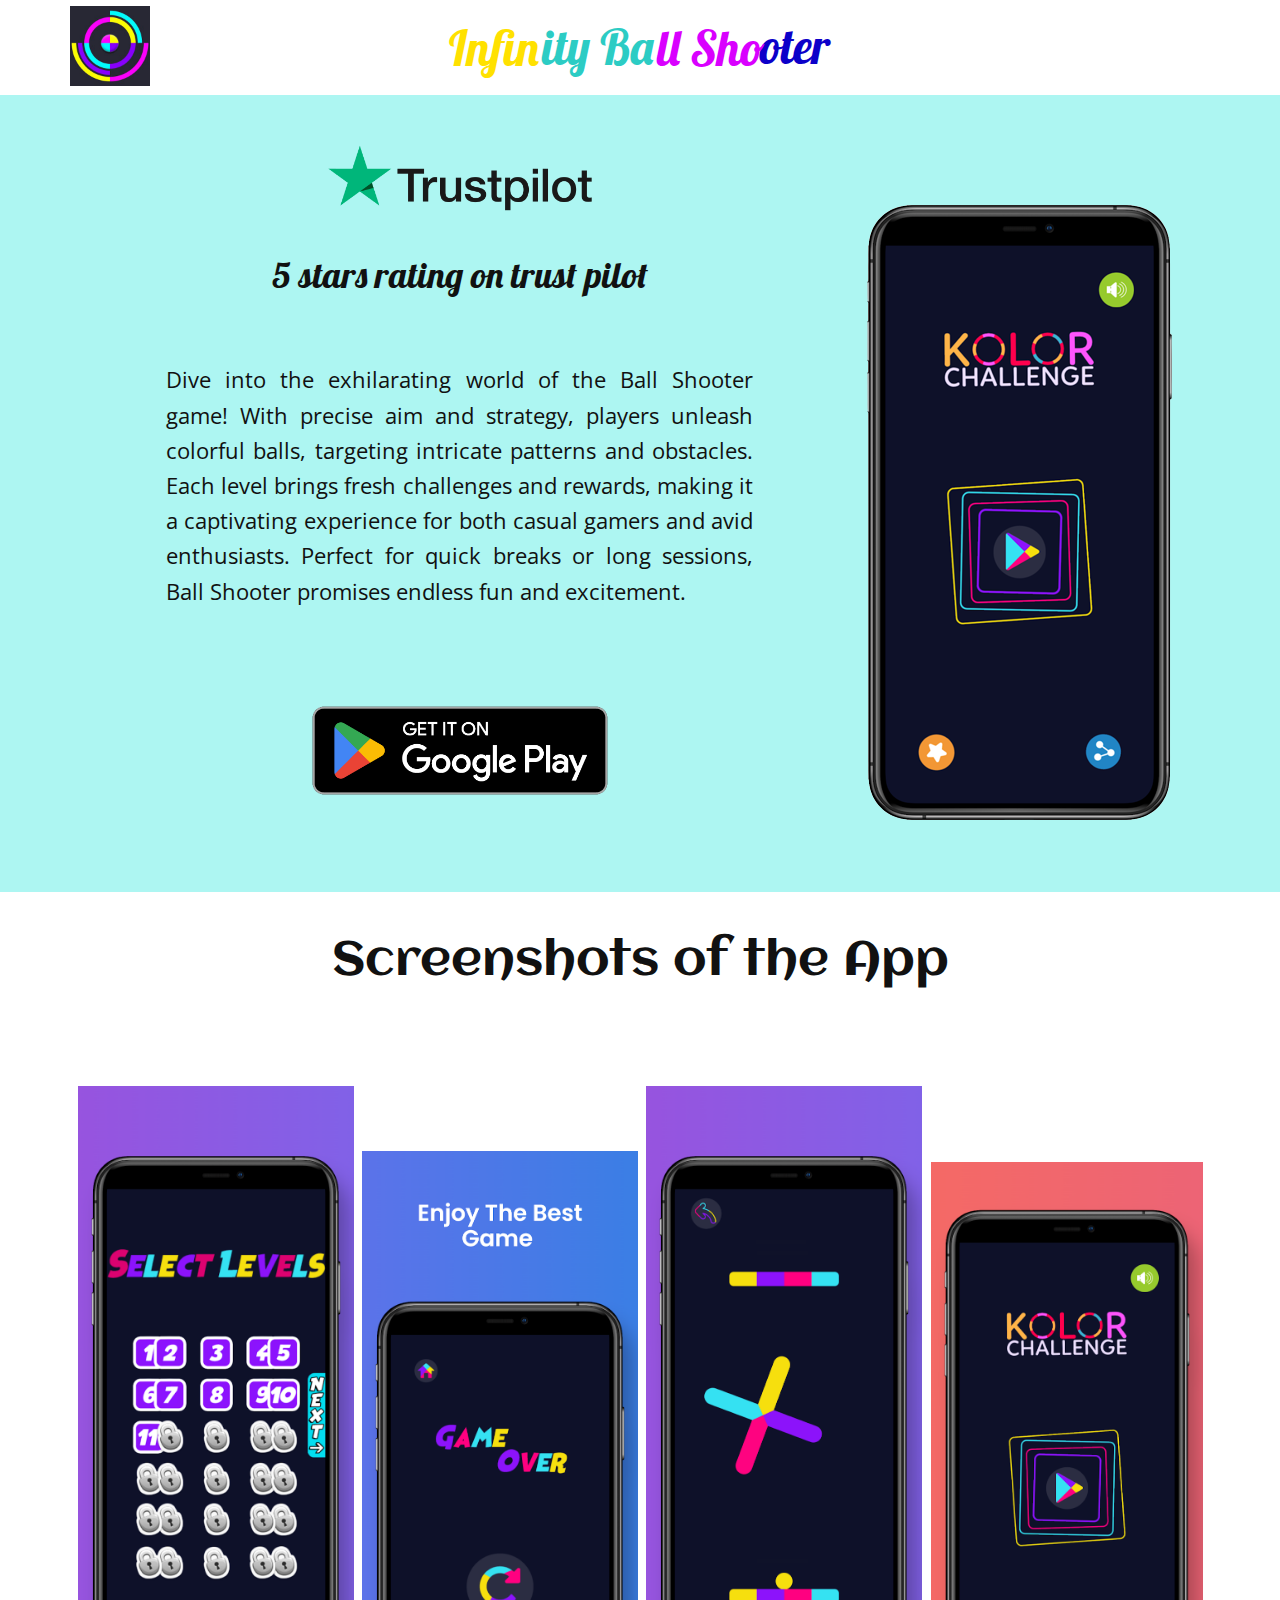
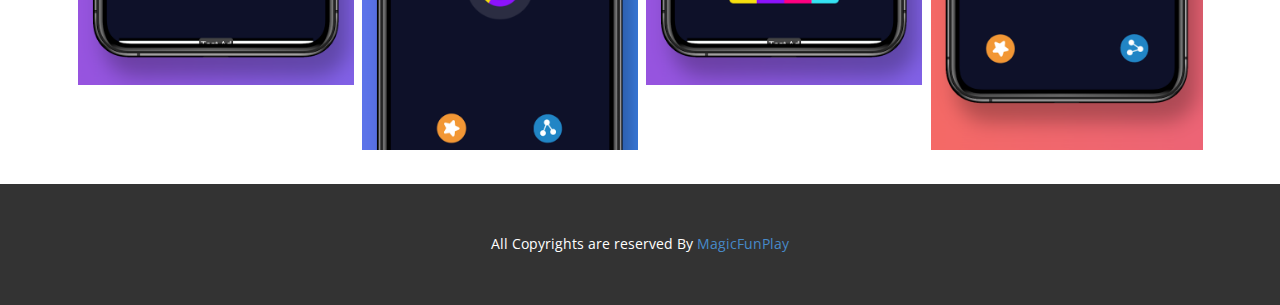
<file: index.html>
<!DOCTYPE html>
<html style="font-size: 16px;" lang="en"><head>
    <meta name="viewport" content="width=device-width, initial-scale=1.0">
    <meta charset="utf-8">
    <meta name="keywords" content="​oter, ​ity Ba, ​Infin, ​ll Sho, Screenshots of the App">
    <meta name="description" content="">
    <title>Home</title>
    <link rel="stylesheet" href="nicepage.css" media="screen">
<link rel="stylesheet" href="Home.css" media="screen">
    <script class="u-script" type="text/javascript" src="jquery.js" defer=""></script>
    <script class="u-script" type="text/javascript" src="nicepage.js" defer=""></script>
    <meta name="generator" content="Nicepage 5.15.1, nicepage.com">
    <link id="u-theme-google-font" rel="stylesheet" href="https://fonts.googleapis.com/css?family=Roboto:100,100i,300,300i,400,400i,500,500i,700,700i,900,900i|Open+Sans:300,300i,400,400i,500,500i,600,600i,700,700i,800,800i">
    <link id="u-page-google-font" rel="stylesheet" href="https://fonts.googleapis.com/css?family=Lobster:400|Aclonica:400">
    
    
    
    
    <script type="application/ld+json">{
		"@context": "http://schema.org",
		"@type": "Organization",
		"name": ""
}</script>
    <meta name="theme-color" content="#478ac9">
    <meta property="og:title" content="Home">
    <meta property="og:type" content="website">
  <meta data-intl-tel-input-cdn-path="intlTelInput/"></head>
  <body data-home-page="Home.html" data-home-page-title="Home" class="u-body u-xl-mode" data-lang="en"><header class="u-clearfix u-header u-header" id="sec-bb44"><div class="u-clearfix u-sheet u-sheet-1">
        <img class="u-image u-image-default u-preserve-proportions u-image-1" src="images/unnamed.webp" alt="" data-image-width="240" data-image-height="240">
        <h2 class="u-custom-font u-font-lobster u-text u-text-custom-color-3 u-text-default u-text-1"> oter</h2>
        <h2 class="u-custom-font u-font-lobster u-text u-text-palette-4-base u-text-2"> ity Ba</h2>
        <h2 class="u-custom-font u-font-lobster u-text u-text-custom-color-1 u-text-3"> Infin</h2>
        <h2 class="u-custom-font u-font-lobster u-text u-text-custom-color-2 u-text-default-xl u-text-4"> ll Sho</h2>
      </div></header>
    <section class="u-clearfix u-palette-4-light-2 u-section-1" id="sec-f0ba">
      <div class="u-clearfix u-sheet u-valign-middle-sm u-valign-middle-xl u-sheet-1">
        <img class="u-image u-image-contain u-image-default u-image-1" src="images/Trustpilot-logo.png" alt="" data-image-width="3840" data-image-height="2160">
        <img class="u-image u-image-contain u-image-default u-image-2" src="images/unnamed__1_-removebg-preview.png" alt="" data-image-width="339" data-image-height="735">
        <h3 class="u-align-center u-custom-font u-font-lobster u-text u-text-1">5 stars rating on trust pilot</h3>
        <p class="u-align-justify u-text u-text-2"> Dive into the exhilarating world of the Ball Shooter game! With precise aim and strategy, players unle​​ash colorful balls, targeting intricate patterns and obstacles. Each level brings fresh challenges and rewards, making it a captivating experience for both casual gamers and avid enthusiasts. Perfect for quick breaks or long sessions, Ball Shooter promises endless fun and excitement.</p>
        <img class="u-image u-image-contain u-image-default u-image-3" src="images/en_badge_web_generic1.png" alt="" data-image-width="646" data-image-height="250" data-href="https://play.google.com/store/apps/details?id=com.josecrd.iftei" data-target="_blank">
      </div>
    </section>
    <section class="u-clearfix u-section-2" id="sec-b786">
      <div class="u-clearfix u-sheet u-sheet-1">
        <h2 class="u-custom-font u-text u-text-default-lg u-text-default-md u-text-default-sm u-text-default-xl u-text-1">Screenshots of the App</h2>
        <img class="u-image u-image-default u-image-1" src="images/unnamed3.webp" alt="" data-image-width="665" data-image-height="1440">
        <img class="u-image u-image-default u-image-2" src="images/unnamed4.webp" alt="" data-image-width="665" data-image-height="1440">
        <img class="u-image u-image-default u-image-3" src="images/unnamed2.webp" alt="" data-image-width="665" data-image-height="1440">
        <img class="u-image u-image-default u-image-4" src="images/unnamed1.webp" alt="" data-image-width="665" data-image-height="1440">
      </div>
    </section>
    
    
    
    <footer class="u-align-center u-clearfix u-footer u-grey-80 u-footer" id="sec-8ddc"><div class="u-clearfix u-sheet u-sheet-1">
        <p class="u-small-text u-text u-text-variant u-text-1">All Copyrights are reserved By <a href="https://play.google.com/store/apps/developer?id=magicfunplay" class="u-active-none u-border-none u-btn u-button-link u-button-style u-hover-none u-none u-text-palette-1-base u-btn-1">MagicFunPlay</a>
        </p>
      </div></footer>
  
</body></html>
</file>
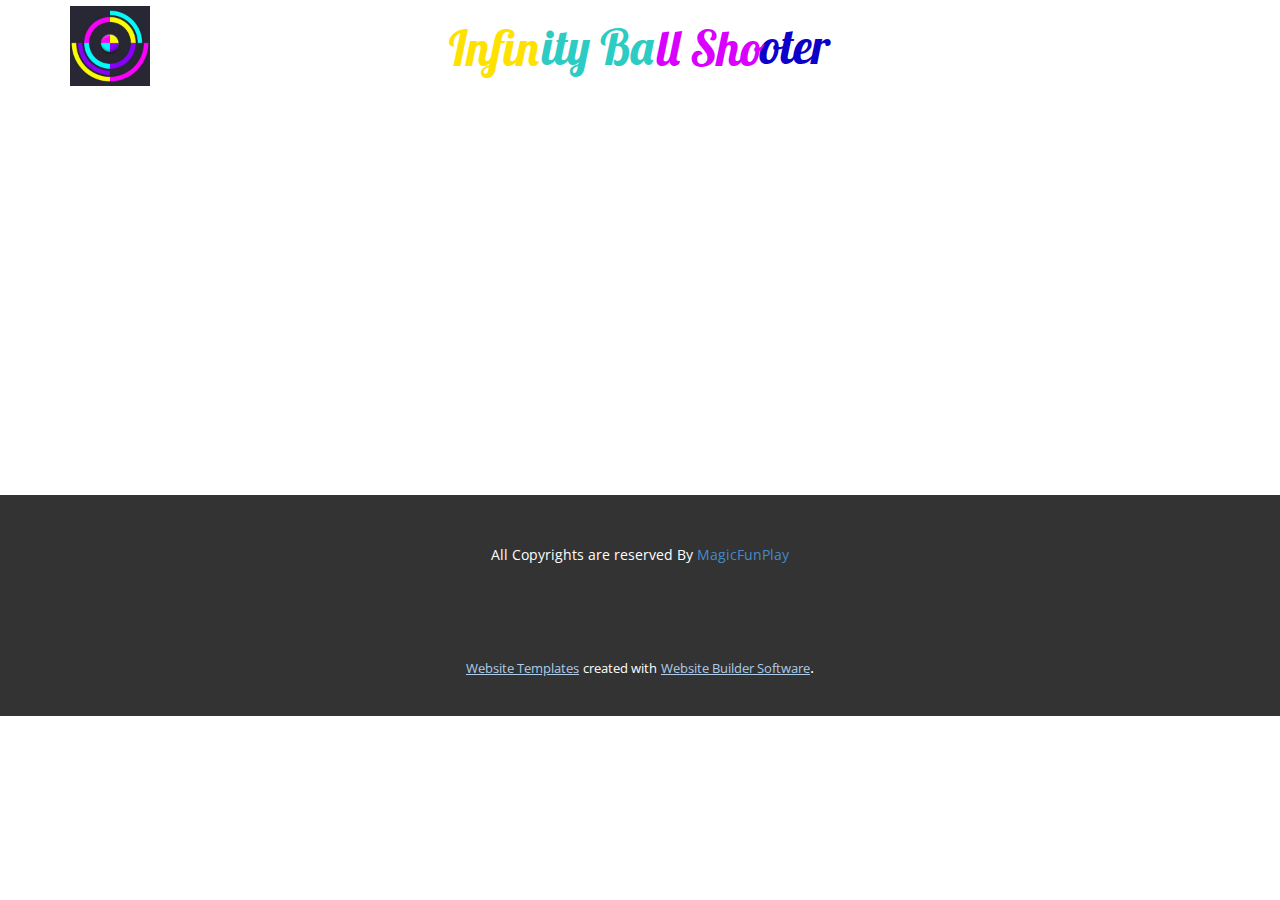
<file: About.html>
<!DOCTYPE html>
<html style="font-size: 16px;" lang="en"><head>
    <meta name="viewport" content="width=device-width, initial-scale=1.0">
    <meta charset="utf-8">
    <meta name="keywords" content="​oter, ​ity Ba, ​Infin, ​ll Sho">
    <meta name="description" content="">
    <title>About</title>
    <link rel="stylesheet" href="nicepage.css" media="screen">
<link rel="stylesheet" href="About.css" media="screen">
    <script class="u-script" type="text/javascript" src="jquery.js" defer=""></script>
    <script class="u-script" type="text/javascript" src="nicepage.js" defer=""></script>
    <meta name="generator" content="Nicepage 5.15.1, nicepage.com">
    <link id="u-theme-google-font" rel="stylesheet" href="https://fonts.googleapis.com/css?family=Roboto:100,100i,300,300i,400,400i,500,500i,700,700i,900,900i|Open+Sans:300,300i,400,400i,500,500i,600,600i,700,700i,800,800i">
    <link id="u-page-google-font" rel="stylesheet" href="https://fonts.googleapis.com/css?family=Lobster:400">
    
    
    
    <script type="application/ld+json">{
		"@context": "http://schema.org",
		"@type": "Organization",
		"name": ""
}</script>
    <meta name="theme-color" content="#478ac9">
    <meta property="og:title" content="About">
    <meta property="og:type" content="website">
  <meta data-intl-tel-input-cdn-path="intlTelInput/"></head>
  <body class="u-body u-xl-mode" data-lang="en"><header class="u-clearfix u-header u-header" id="sec-bb44"><div class="u-clearfix u-sheet u-sheet-1">
        <img class="u-image u-image-default u-preserve-proportions u-image-1" src="images/unnamed.webp" alt="" data-image-width="240" data-image-height="240">
        <h2 class="u-custom-font u-font-lobster u-text u-text-custom-color-3 u-text-default u-text-1"> oter</h2>
        <h2 class="u-custom-font u-font-lobster u-text u-text-palette-4-base u-text-2"> ity Ba</h2>
        <h2 class="u-custom-font u-font-lobster u-text u-text-custom-color-1 u-text-3"> Infin</h2>
        <h2 class="u-custom-font u-font-lobster u-text u-text-custom-color-2 u-text-default-xl u-text-4"> ll Sho</h2>
      </div></header>
    <section class="u-clearfix u-section-1" id="sec-d4bd">
      <div class="u-clearfix u-sheet u-sheet-1"></div>
    </section>
    
    
    
    <footer class="u-align-center u-clearfix u-footer u-grey-80 u-footer" id="sec-8ddc"><div class="u-clearfix u-sheet u-sheet-1">
        <p class="u-small-text u-text u-text-variant u-text-1">All Copyrights are reserved By <a href="https://play.google.com/store/apps/developer?id=magicfunplay" class="u-active-none u-border-none u-btn u-button-link u-button-style u-hover-none u-none u-text-palette-1-base u-btn-1">MagicFunPlay</a>
        </p>
      </div></footer>
    <section class="u-backlink u-clearfix u-grey-80">
      <a class="u-link" href="https://nicepage.com/website-templates" target="_blank">
        <span>Website Templates</span>
      </a>
      <p class="u-text">
        <span>created with</span>
      </p>
      <a class="u-link" href="" target="_blank">
        <span>Website Builder Software</span>
      </a>. 
    </section>
  
</body></html>
</file>
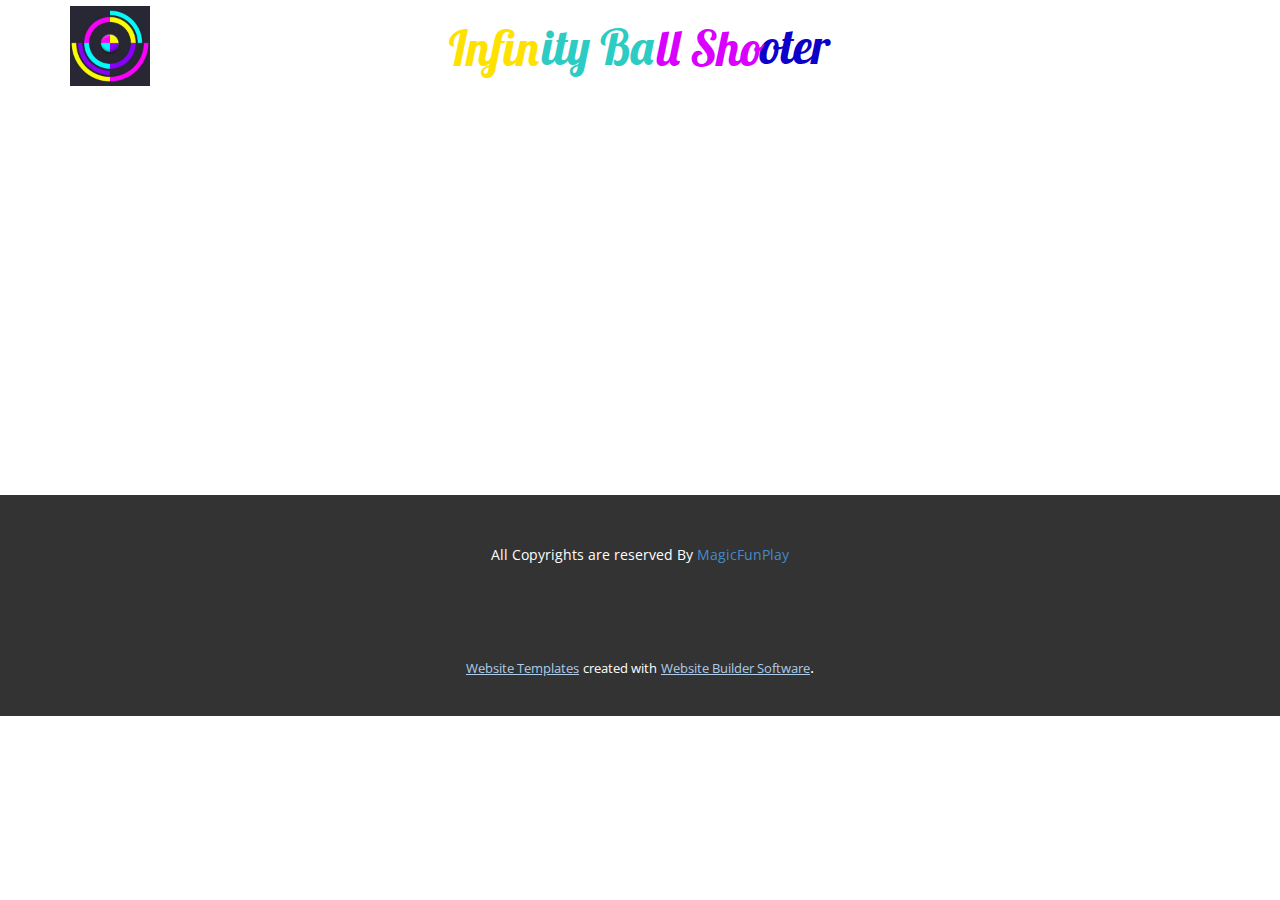
<file: Contact.html>
<!DOCTYPE html>
<html style="font-size: 16px;" lang="en"><head>
    <meta name="viewport" content="width=device-width, initial-scale=1.0">
    <meta charset="utf-8">
    <meta name="keywords" content="​oter, ​ity Ba, ​Infin, ​ll Sho">
    <meta name="description" content="">
    <title>Contact</title>
    <link rel="stylesheet" href="nicepage.css" media="screen">
<link rel="stylesheet" href="Contact.css" media="screen">
    <script class="u-script" type="text/javascript" src="jquery.js" defer=""></script>
    <script class="u-script" type="text/javascript" src="nicepage.js" defer=""></script>
    <meta name="generator" content="Nicepage 5.15.1, nicepage.com">
    <link id="u-theme-google-font" rel="stylesheet" href="https://fonts.googleapis.com/css?family=Roboto:100,100i,300,300i,400,400i,500,500i,700,700i,900,900i|Open+Sans:300,300i,400,400i,500,500i,600,600i,700,700i,800,800i">
    <link id="u-page-google-font" rel="stylesheet" href="https://fonts.googleapis.com/css?family=Lobster:400">
    
    
    
    <script type="application/ld+json">{
		"@context": "http://schema.org",
		"@type": "Organization",
		"name": ""
}</script>
    <meta name="theme-color" content="#478ac9">
    <meta property="og:title" content="Contact">
    <meta property="og:type" content="website">
  <meta data-intl-tel-input-cdn-path="intlTelInput/"></head>
  <body class="u-body u-xl-mode" data-lang="en"><header class="u-clearfix u-header u-header" id="sec-bb44"><div class="u-clearfix u-sheet u-sheet-1">
        <img class="u-image u-image-default u-preserve-proportions u-image-1" src="images/unnamed.webp" alt="" data-image-width="240" data-image-height="240">
        <h2 class="u-custom-font u-font-lobster u-text u-text-custom-color-3 u-text-default u-text-1"> oter</h2>
        <h2 class="u-custom-font u-font-lobster u-text u-text-palette-4-base u-text-2"> ity Ba</h2>
        <h2 class="u-custom-font u-font-lobster u-text u-text-custom-color-1 u-text-3"> Infin</h2>
        <h2 class="u-custom-font u-font-lobster u-text u-text-custom-color-2 u-text-default-xl u-text-4"> ll Sho</h2>
      </div></header>
    <section class="u-clearfix u-section-1" id="sec-8a11">
      <div class="u-clearfix u-sheet u-sheet-1"></div>
    </section>
    
    
    
    <footer class="u-align-center u-clearfix u-footer u-grey-80 u-footer" id="sec-8ddc"><div class="u-clearfix u-sheet u-sheet-1">
        <p class="u-small-text u-text u-text-variant u-text-1">All Copyrights are reserved By <a href="https://play.google.com/store/apps/developer?id=magicfunplay" class="u-active-none u-border-none u-btn u-button-link u-button-style u-hover-none u-none u-text-palette-1-base u-btn-1">MagicFunPlay</a>
        </p>
      </div></footer>
    <section class="u-backlink u-clearfix u-grey-80">
      <a class="u-link" href="https://nicepage.com/website-templates" target="_blank">
        <span>Website Templates</span>
      </a>
      <p class="u-text">
        <span>created with</span>
      </p>
      <a class="u-link" href="" target="_blank">
        <span>Website Builder Software</span>
      </a>. 
    </section>
  
</body></html>
</file>
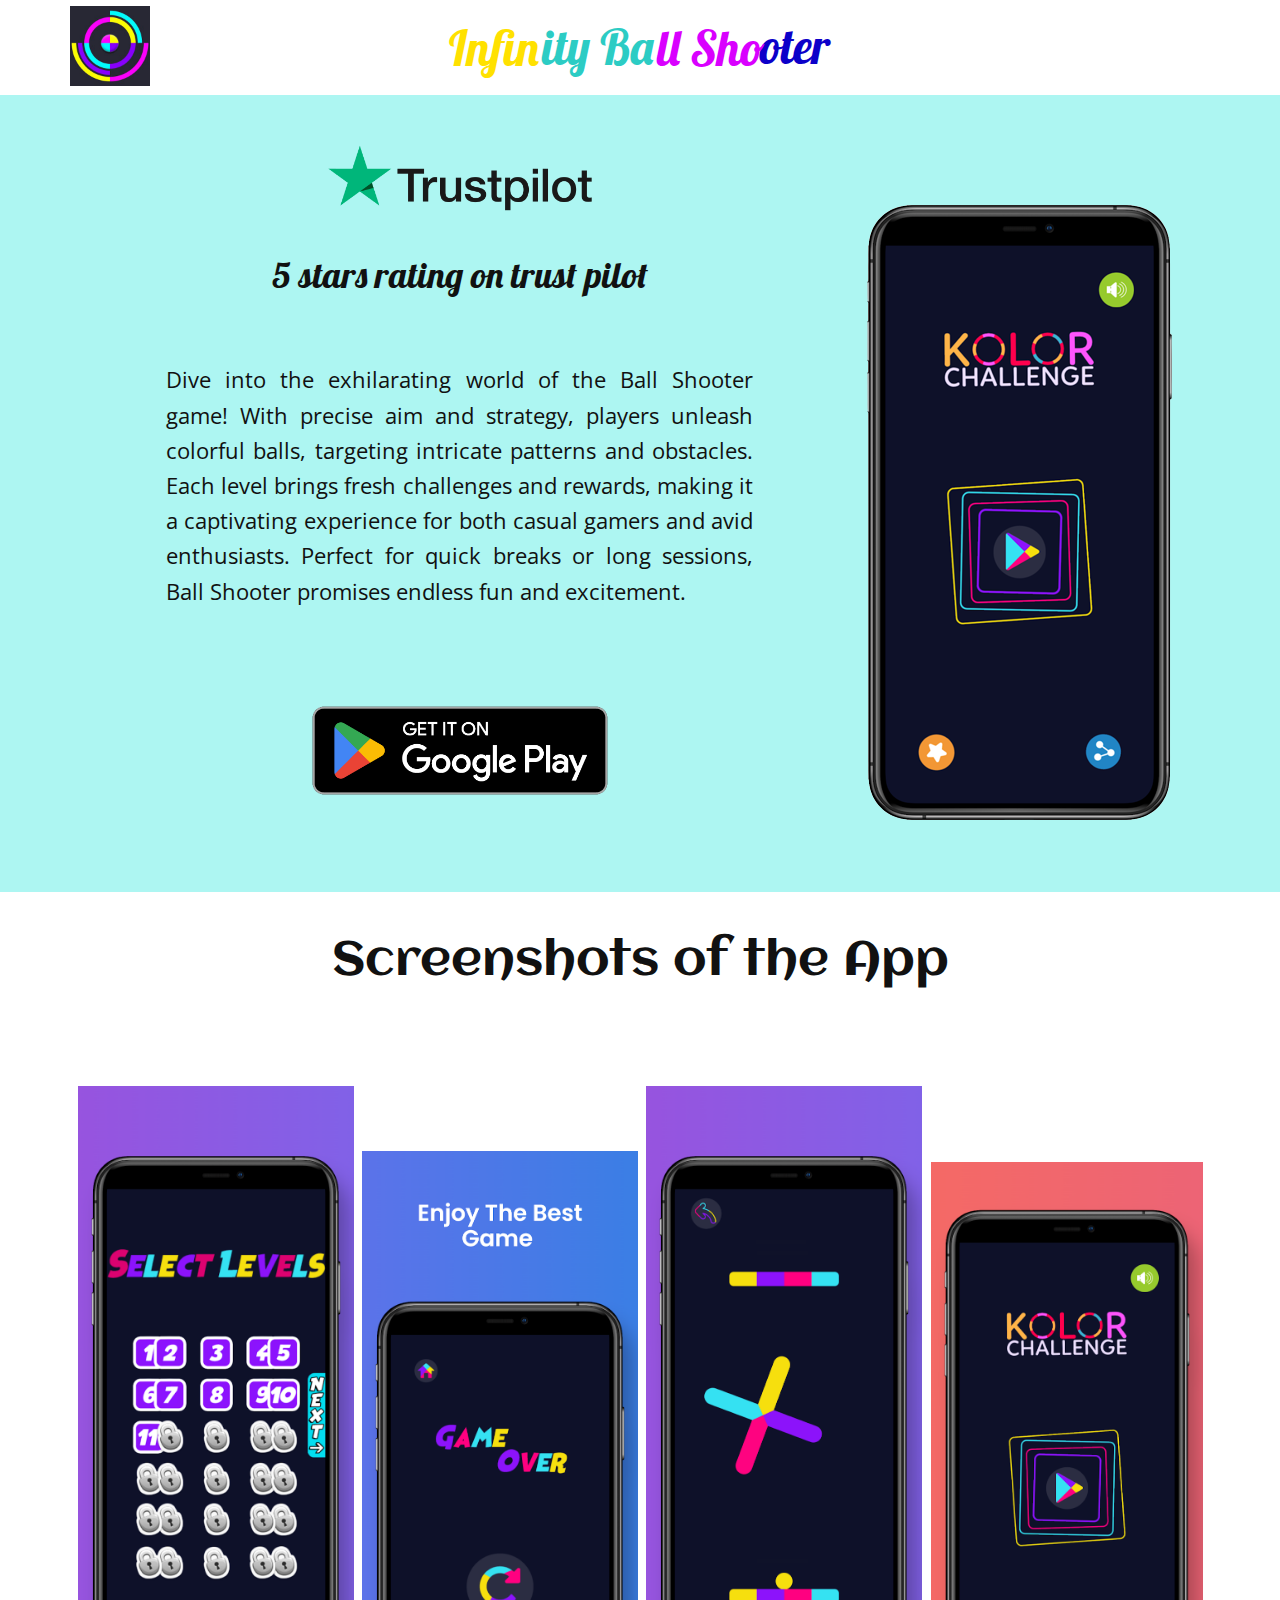
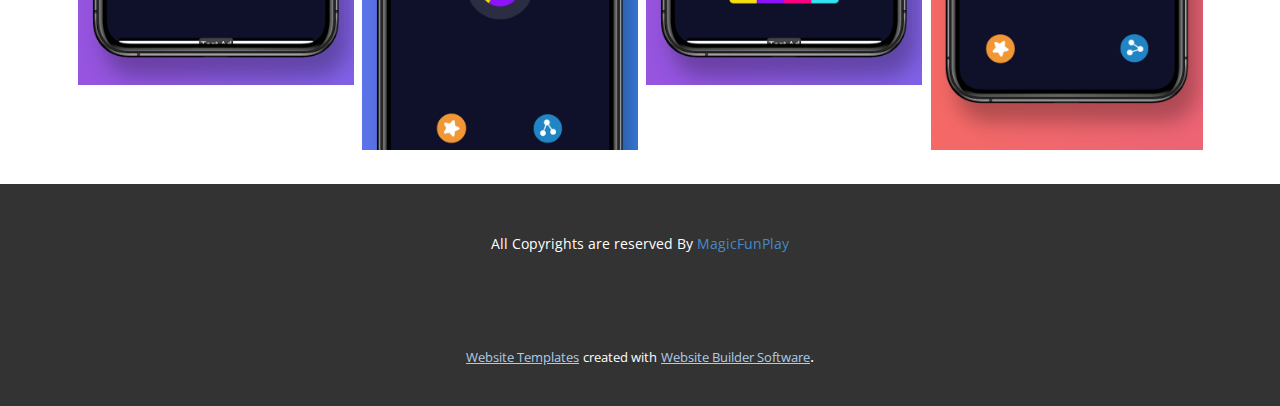
<file: Home.html>
<!DOCTYPE html>
<html style="font-size: 16px;" lang="en"><head>
    <meta name="viewport" content="width=device-width, initial-scale=1.0">
    <meta charset="utf-8">
    <meta name="keywords" content="​oter, ​ity Ba, ​Infin, ​ll Sho, Screenshots of the App">
    <meta name="description" content="">
    <title>Home</title>
    <link rel="stylesheet" href="nicepage.css" media="screen">
<link rel="stylesheet" href="Home.css" media="screen">
    <script class="u-script" type="text/javascript" src="jquery.js" defer=""></script>
    <script class="u-script" type="text/javascript" src="nicepage.js" defer=""></script>
    <meta name="generator" content="Nicepage 5.15.1, nicepage.com">
    <link id="u-theme-google-font" rel="stylesheet" href="https://fonts.googleapis.com/css?family=Roboto:100,100i,300,300i,400,400i,500,500i,700,700i,900,900i|Open+Sans:300,300i,400,400i,500,500i,600,600i,700,700i,800,800i">
    <link id="u-page-google-font" rel="stylesheet" href="https://fonts.googleapis.com/css?family=Lobster:400|Aclonica:400">
    
    
    
    
    <script type="application/ld+json">{
		"@context": "http://schema.org",
		"@type": "Organization",
		"name": ""
}</script>
    <meta name="theme-color" content="#478ac9">
    <meta property="og:title" content="Home">
    <meta property="og:type" content="website">
  <meta data-intl-tel-input-cdn-path="intlTelInput/"></head>
  <body class="u-body u-xl-mode" data-lang="en"><header class="u-clearfix u-header u-header" id="sec-bb44"><div class="u-clearfix u-sheet u-sheet-1">
        <img class="u-image u-image-default u-preserve-proportions u-image-1" src="images/unnamed.webp" alt="" data-image-width="240" data-image-height="240">
        <h2 class="u-custom-font u-font-lobster u-text u-text-custom-color-3 u-text-default u-text-1"> oter</h2>
        <h2 class="u-custom-font u-font-lobster u-text u-text-palette-4-base u-text-2"> ity Ba</h2>
        <h2 class="u-custom-font u-font-lobster u-text u-text-custom-color-1 u-text-3"> Infin</h2>
        <h2 class="u-custom-font u-font-lobster u-text u-text-custom-color-2 u-text-default-xl u-text-4"> ll Sho</h2>
      </div></header>
    <section class="u-clearfix u-palette-4-light-2 u-section-1" id="sec-f0ba">
      <div class="u-clearfix u-sheet u-valign-middle-sm u-valign-middle-xl u-sheet-1">
        <img class="u-image u-image-contain u-image-default u-image-1" src="images/Trustpilot-logo.png" alt="" data-image-width="3840" data-image-height="2160">
        <img class="u-image u-image-contain u-image-default u-image-2" src="images/unnamed__1_-removebg-preview.png" alt="" data-image-width="339" data-image-height="735">
        <h3 class="u-align-center u-custom-font u-font-lobster u-text u-text-1">5 stars rating on trust pilot</h3>
        <p class="u-align-justify u-text u-text-2"> Dive into the exhilarating world of the Ball Shooter game! With precise aim and strategy, players unle​​ash colorful balls, targeting intricate patterns and obstacles. Each level brings fresh challenges and rewards, making it a captivating experience for both casual gamers and avid enthusiasts. Perfect for quick breaks or long sessions, Ball Shooter promises endless fun and excitement.</p>
        <img class="u-image u-image-contain u-image-default u-image-3" src="images/en_badge_web_generic1.png" alt="" data-image-width="646" data-image-height="250" data-href="https://play.google.com/store/apps/details?id=com.josecrd.iftei" data-target="_blank">
      </div>
    </section>
    <section class="u-clearfix u-section-2" id="sec-b786">
      <div class="u-clearfix u-sheet u-sheet-1">
        <h2 class="u-custom-font u-text u-text-default-lg u-text-default-md u-text-default-sm u-text-default-xl u-text-1">Screenshots of the App</h2>
        <img class="u-image u-image-default u-image-1" src="images/unnamed3.webp" alt="" data-image-width="665" data-image-height="1440">
        <img class="u-image u-image-default u-image-2" src="images/unnamed4.webp" alt="" data-image-width="665" data-image-height="1440">
        <img class="u-image u-image-default u-image-3" src="images/unnamed2.webp" alt="" data-image-width="665" data-image-height="1440">
        <img class="u-image u-image-default u-image-4" src="images/unnamed1.webp" alt="" data-image-width="665" data-image-height="1440">
      </div>
    </section>
    
    
    
    <footer class="u-align-center u-clearfix u-footer u-grey-80 u-footer" id="sec-8ddc"><div class="u-clearfix u-sheet u-sheet-1">
        <p class="u-small-text u-text u-text-variant u-text-1">All Copyrights are reserved By <a href="https://play.google.com/store/apps/developer?id=magicfunplay" class="u-active-none u-border-none u-btn u-button-link u-button-style u-hover-none u-none u-text-palette-1-base u-btn-1">MagicFunPlay</a>
        </p>
      </div></footer>
    <section class="u-backlink u-clearfix u-grey-80">
      <a class="u-link" href="https://nicepage.com/website-templates" target="_blank">
        <span>Website Templates</span>
      </a>
      <p class="u-text">
        <span>created with</span>
      </p>
      <a class="u-link" href="" target="_blank">
        <span>Website Builder Software</span>
      </a>. 
    </section>
  
</body></html>
</file>
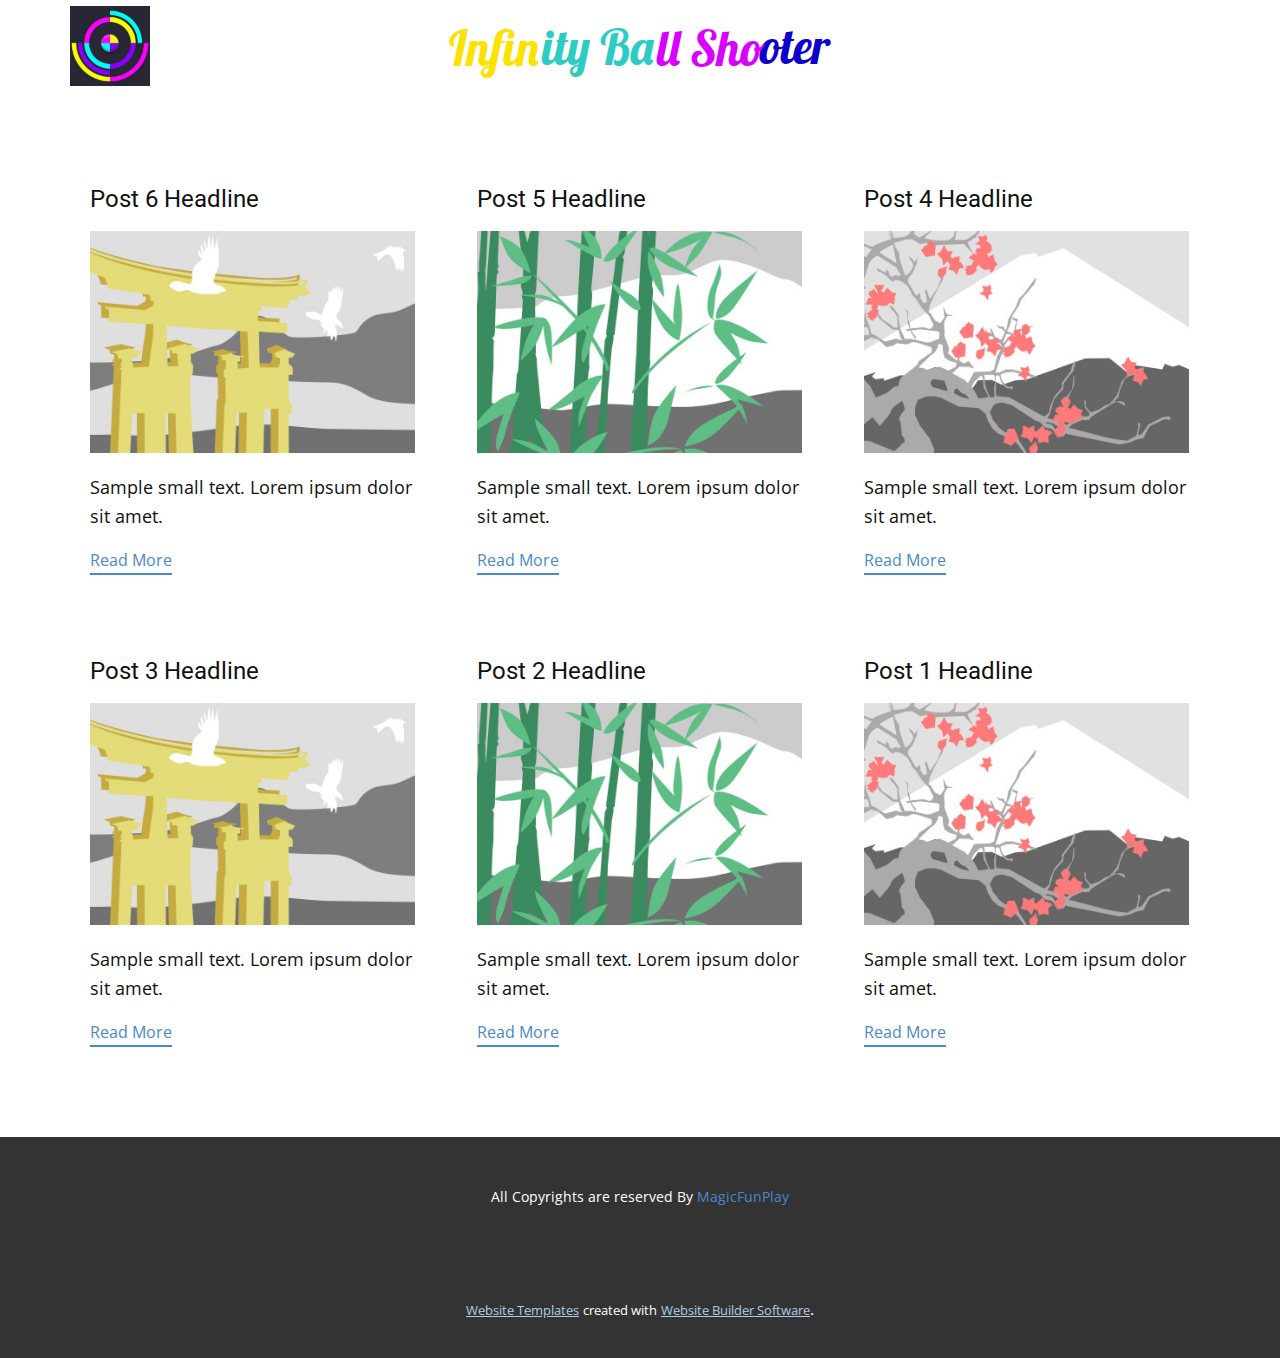
<file: blog/blog.html>
<!DOCTYPE html>
<html style="font-size: 16px;" lang="en"><head>
    <meta name="viewport" content="width=device-width, initial-scale=1.0">
    <meta charset="utf-8">
    <meta name="keywords" content="​oter, ​ity Ba, ​Infin, ​ll Sho">
    <meta name="description" content="">
    <title>Blog Template</title>
    <link rel="stylesheet" href="../nicepage.css" media="screen">
<link rel="stylesheet" href="../Blog-Template.css" media="screen">
    <script class="u-script" type="text/javascript" src="../jquery.js" defer=""></script>
    <script class="u-script" type="text/javascript" src="../nicepage.js" defer=""></script>
    <meta name="generator" content="Nicepage 5.15.1, nicepage.com">
    <link id="u-theme-google-font" rel="stylesheet" href="https://fonts.googleapis.com/css?family=Roboto:100,100i,300,300i,400,400i,500,500i,700,700i,900,900i|Open+Sans:300,300i,400,400i,500,500i,600,600i,700,700i,800,800i">
    <link id="u-page-google-font" rel="stylesheet" href="https://fonts.googleapis.com/css?family=Lobster:400">
    
    
    
    <script type="application/ld+json">{
		"@context": "http://schema.org",
		"@type": "Organization",
		"name": ""
}</script>
    <meta name="theme-color" content="#478ac9">
  <meta data-intl-tel-input-cdn-path="intlTelInput/"></head>
  <body class="u-body u-xl-mode" data-lang="en"><header class="u-clearfix u-header u-header" id="sec-bb44"><div class="u-clearfix u-sheet u-sheet-1">
        <img class="u-image u-image-default u-preserve-proportions u-image-1" src="../images/unnamed.webp" alt="" data-image-width="240" data-image-height="240">
        <h2 class="u-custom-font u-font-lobster u-text u-text-custom-color-3 u-text-default u-text-1"> oter</h2>
        <h2 class="u-custom-font u-font-lobster u-text u-text-palette-4-base u-text-2"> ity Ba</h2>
        <h2 class="u-custom-font u-font-lobster u-text u-text-custom-color-1 u-text-3"> Infin</h2>
        <h2 class="u-custom-font u-font-lobster u-text u-text-custom-color-2 u-text-default-xl u-text-4"> ll Sho</h2>
      </div></header>
    <section class="u-clearfix u-section-1" id="sec-0177">
      <div class="u-clearfix u-sheet u-valign-middle u-sheet-1"><!--blog--><!--blog_options_json--><!--{"type":"Recent","source":"","tags":"","count":""}--><!--/blog_options_json-->
        <div class="u-blog u-expanded-width u-repeater u-repeater-1"><!--blog_post-->
          <div class="u-blog-post u-container-style u-repeater-item u-white u-repeater-item-1">
            <div class="u-container-layout u-similar-container u-valign-top u-container-layout-1"><!--blog_post_header-->
              <h4 class="u-blog-control u-text u-text-1">
                <a class="u-post-header-link" href="../blog/post-5.html">Post 6 Headline</a>
              </h4><!--/blog_post_header--><!--blog_post_image-->
              <a class="u-post-header-link" href="../blog/post-5.html"><img alt="" class="u-blog-control u-expanded-width u-image u-image-default u-image-1" src="../images/8ad73f3c.jpeg"></a><!--/blog_post_image--><!--blog_post_content-->
              <div class="u-blog-control u-post-content u-text u-text-2 fr-view">Sample small text. Lorem ipsum dolor sit amet.</div><!--/blog_post_content--><!--blog_post_readmore-->
              <a href="../blog/post-5.html" class="u-blog-control u-border-2 u-border-palette-1-base u-btn u-btn-rectangle u-button-style u-none u-btn-1"><!--blog_post_readmore_content--><!--options_json--><!--{"content":"","defaultValue":"Read More"}--><!--/options_json-->Read More<!--/blog_post_readmore_content--></a><!--/blog_post_readmore-->
            </div>
          </div><div class="u-blog-post u-container-style u-repeater-item u-video-cover u-white">
            <div class="u-container-layout u-similar-container u-valign-top u-container-layout-2"><!--blog_post_header-->
              <h4 class="u-blog-control u-text u-text-3">
                <a class="u-post-header-link" href="../blog/post-4.html">Post 5 Headline</a>
              </h4><!--/blog_post_header--><!--blog_post_image-->
              <a class="u-post-header-link" href="../blog/post-4.html"><img alt="" class="u-blog-control u-expanded-width u-image u-image-default u-image-2" src="../images/68f64b9d.jpeg"></a><!--/blog_post_image--><!--blog_post_content-->
              <div class="u-blog-control u-post-content u-text u-text-4 fr-view">Sample small text. Lorem ipsum dolor sit amet.</div><!--/blog_post_content--><!--blog_post_readmore-->
              <a href="../blog/post-4.html" class="u-blog-control u-border-2 u-border-palette-1-base u-btn u-btn-rectangle u-button-style u-none u-btn-2"><!--blog_post_readmore_content--><!--options_json--><!--{"content":"","defaultValue":"Read More"}--><!--/options_json-->Read More<!--/blog_post_readmore_content--></a><!--/blog_post_readmore-->
            </div>
          </div><div class="u-blog-post u-container-style u-repeater-item u-video-cover u-white">
            <div class="u-container-layout u-similar-container u-valign-top u-container-layout-3"><!--blog_post_header-->
              <h4 class="u-blog-control u-text u-text-5">
                <a class="u-post-header-link" href="../blog/post-3.html">Post 4 Headline</a>
              </h4><!--/blog_post_header--><!--blog_post_image-->
              <a class="u-post-header-link" href="../blog/post-3.html"><img alt="" class="u-blog-control u-expanded-width u-image u-image-default u-image-3" src="../images/0fd3416c.jpeg"></a><!--/blog_post_image--><!--blog_post_content-->
              <div class="u-blog-control u-post-content u-text u-text-6 fr-view">Sample small text. Lorem ipsum dolor sit amet.</div><!--/blog_post_content--><!--blog_post_readmore-->
              <a href="../blog/post-3.html" class="u-blog-control u-border-2 u-border-palette-1-base u-btn u-btn-rectangle u-button-style u-none u-btn-3"><!--blog_post_readmore_content--><!--options_json--><!--{"content":"","defaultValue":"Read More"}--><!--/options_json-->Read More<!--/blog_post_readmore_content--></a><!--/blog_post_readmore-->
            </div>
          </div><div class="u-blog-post u-container-style u-repeater-item u-white u-repeater-item-1">
            <div class="u-container-layout u-similar-container u-valign-top u-container-layout-1"><!--blog_post_header-->
              <h4 class="u-blog-control u-text u-text-1">
                <a class="u-post-header-link" href="../blog/post-2.html">Post 3 Headline</a>
              </h4><!--/blog_post_header--><!--blog_post_image-->
              <a class="u-post-header-link" href="../blog/post-2.html"><img alt="" class="u-blog-control u-expanded-width u-image u-image-default u-image-1" src="../images/8ad73f3c.jpeg"></a><!--/blog_post_image--><!--blog_post_content-->
              <div class="u-blog-control u-post-content u-text u-text-2 fr-view">Sample small text. Lorem ipsum dolor sit amet.</div><!--/blog_post_content--><!--blog_post_readmore-->
              <a href="../blog/post-2.html" class="u-blog-control u-border-2 u-border-palette-1-base u-btn u-btn-rectangle u-button-style u-none u-btn-1"><!--blog_post_readmore_content--><!--options_json--><!--{"content":"","defaultValue":"Read More"}--><!--/options_json-->Read More<!--/blog_post_readmore_content--></a><!--/blog_post_readmore-->
            </div>
          </div><div class="u-blog-post u-container-style u-repeater-item u-video-cover u-white">
            <div class="u-container-layout u-similar-container u-valign-top u-container-layout-2"><!--blog_post_header-->
              <h4 class="u-blog-control u-text u-text-3">
                <a class="u-post-header-link" href="../blog/post-1.html">Post 2 Headline</a>
              </h4><!--/blog_post_header--><!--blog_post_image-->
              <a class="u-post-header-link" href="../blog/post-1.html"><img alt="" class="u-blog-control u-expanded-width u-image u-image-default u-image-2" src="../images/68f64b9d.jpeg"></a><!--/blog_post_image--><!--blog_post_content-->
              <div class="u-blog-control u-post-content u-text u-text-4 fr-view">Sample small text. Lorem ipsum dolor sit amet.</div><!--/blog_post_content--><!--blog_post_readmore-->
              <a href="../blog/post-1.html" class="u-blog-control u-border-2 u-border-palette-1-base u-btn u-btn-rectangle u-button-style u-none u-btn-2"><!--blog_post_readmore_content--><!--options_json--><!--{"content":"","defaultValue":"Read More"}--><!--/options_json-->Read More<!--/blog_post_readmore_content--></a><!--/blog_post_readmore-->
            </div>
          </div><div class="u-blog-post u-container-style u-repeater-item u-video-cover u-white">
            <div class="u-container-layout u-similar-container u-valign-top u-container-layout-3"><!--blog_post_header-->
              <h4 class="u-blog-control u-text u-text-5">
                <a class="u-post-header-link" href="../blog/post.html">Post 1 Headline</a>
              </h4><!--/blog_post_header--><!--blog_post_image-->
              <a class="u-post-header-link" href="../blog/post.html"><img alt="" class="u-blog-control u-expanded-width u-image u-image-default u-image-3" src="../images/0fd3416c.jpeg"></a><!--/blog_post_image--><!--blog_post_content-->
              <div class="u-blog-control u-post-content u-text u-text-6 fr-view">Sample small text. Lorem ipsum dolor sit amet.</div><!--/blog_post_content--><!--blog_post_readmore-->
              <a href="../blog/post.html" class="u-blog-control u-border-2 u-border-palette-1-base u-btn u-btn-rectangle u-button-style u-none u-btn-3"><!--blog_post_readmore_content--><!--options_json--><!--{"content":"","defaultValue":"Read More"}--><!--/options_json-->Read More<!--/blog_post_readmore_content--></a><!--/blog_post_readmore-->
            </div>
          </div><!--/blog_post--><!--blog_post-->
          <!--/blog_post--><!--blog_post-->
          <!--/blog_post-->
        </div><!--/blog-->
      </div>
    </section>
    
    
    
    <footer class="u-align-center u-clearfix u-footer u-grey-80 u-footer" id="sec-8ddc"><div class="u-clearfix u-sheet u-sheet-1">
        <p class="u-small-text u-text u-text-variant u-text-1">All Copyrights are reserved By <a href="https://play.google.com/store/apps/developer?id=magicfunplay" class="u-active-none u-border-none u-btn u-button-link u-button-style u-hover-none u-none u-text-palette-1-base u-btn-1">MagicFunPlay</a>
        </p>
      </div></footer>
    <section class="u-backlink u-clearfix u-grey-80">
      <a class="u-link" href="https://nicepage.com/website-templates" target="_blank">
        <span>Website Templates</span>
      </a>
      <p class="u-text">
        <span>created with</span>
      </p>
      <a class="u-link" href="" target="_blank">
        <span>Website Builder Software</span>
      </a>. 
    </section>
  
</body></html>
</file>
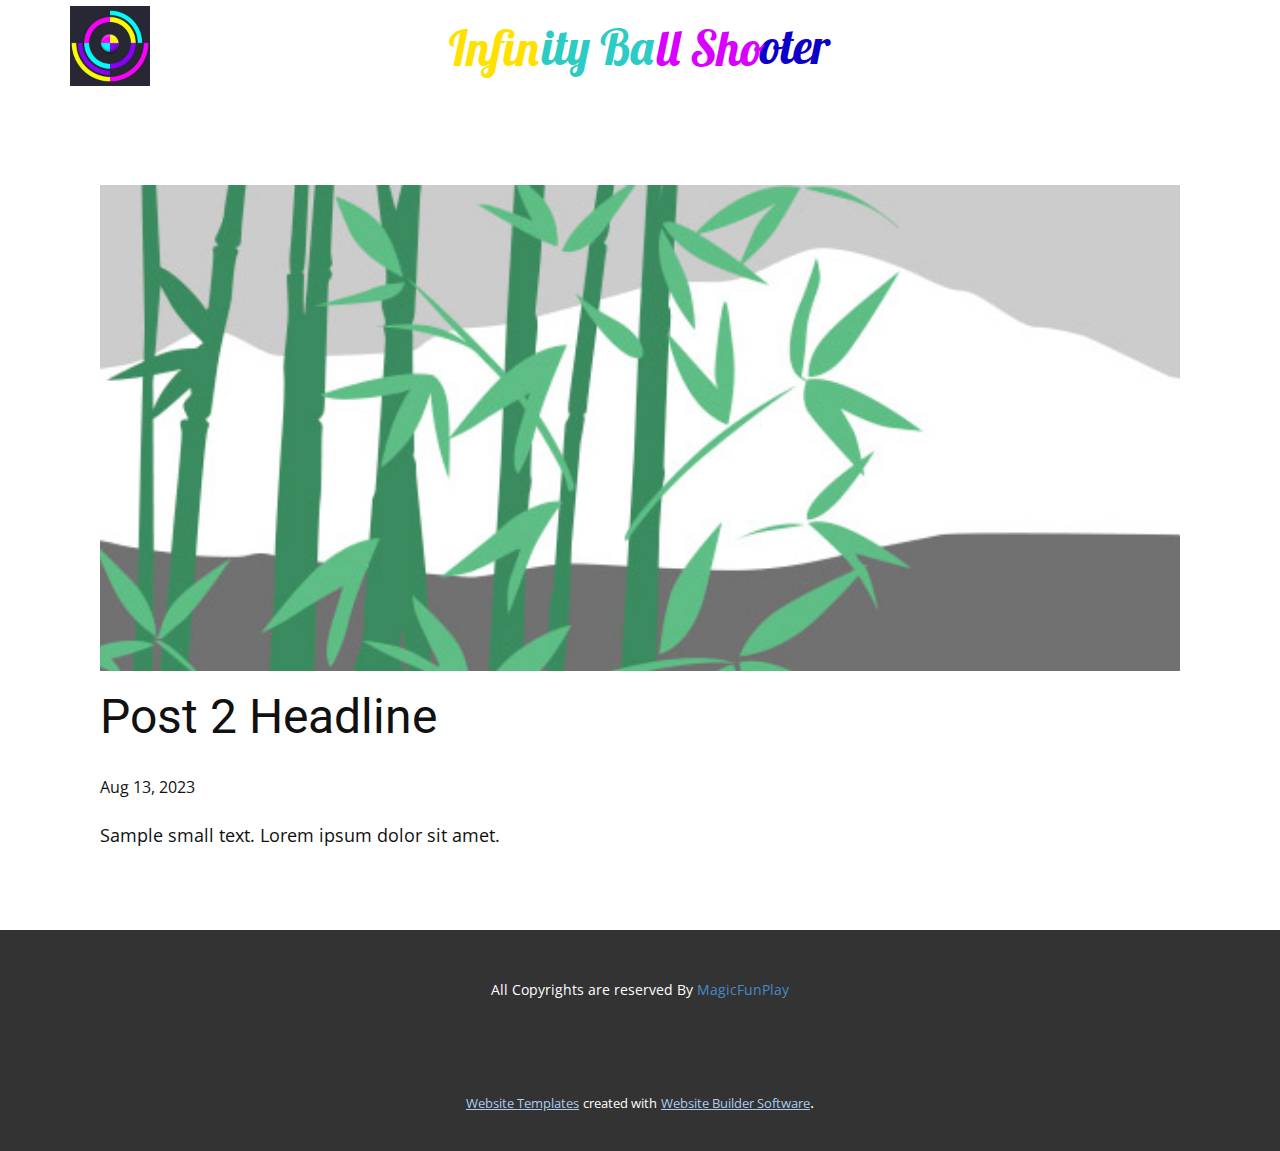
<file: blog/post-1.html>
<!DOCTYPE html>
<html style="font-size: 16px;" lang="en"><head>
    <meta name="viewport" content="width=device-width, initial-scale=1.0">
    <meta charset="utf-8">
    <meta name="keywords" content="Post 1 Headline">
    <meta name="description" content="">
    <title>Post 2 Headline</title>
    <link rel="stylesheet" href="../nicepage.css" media="screen">
<link rel="stylesheet" href="../Post-Template.css" media="screen">
    <script class="u-script" type="text/javascript" src="../jquery.js" defer=""></script>
    <script class="u-script" type="text/javascript" src="../nicepage.js" defer=""></script>
    <meta name="generator" content="Nicepage 5.15.1, nicepage.com">
    <link id="u-theme-google-font" rel="stylesheet" href="https://fonts.googleapis.com/css?family=Roboto:100,100i,300,300i,400,400i,500,500i,700,700i,900,900i|Open+Sans:300,300i,400,400i,500,500i,600,600i,700,700i,800,800i">
    <link id="u-page-google-font" rel="stylesheet" href="https://fonts.googleapis.com/css?family=Lobster:400">
    
    
    
    <script type="application/ld+json">{
		"@context": "http://schema.org",
		"@type": "Organization",
		"name": ""
}</script>
    <meta name="theme-color" content="#478ac9">
  <meta data-intl-tel-input-cdn-path="intlTelInput/"></head>
  <body class="u-body u-xl-mode" data-lang="en"><header class="u-clearfix u-header u-header" id="sec-bb44"><div class="u-clearfix u-sheet u-sheet-1">
        <img class="u-image u-image-default u-preserve-proportions u-image-1" src="../images/unnamed.webp" alt="" data-image-width="240" data-image-height="240">
        <h2 class="u-custom-font u-font-lobster u-text u-text-custom-color-3 u-text-default u-text-1"> oter</h2>
        <h2 class="u-custom-font u-font-lobster u-text u-text-palette-4-base u-text-2"> ity Ba</h2>
        <h2 class="u-custom-font u-font-lobster u-text u-text-custom-color-1 u-text-3"> Infin</h2>
        <h2 class="u-custom-font u-font-lobster u-text u-text-custom-color-2 u-text-default-xl u-text-4"> ll Sho</h2>
      </div></header>
    <section class="u-align-center u-clearfix u-section-1" id="sec-2cba">
      <div class="u-clearfix u-sheet u-valign-middle-md u-valign-middle-sm u-valign-middle-xs u-sheet-1"><!--post_details--><!--post_details_options_json--><!--{"source":""}--><!--/post_details_options_json--><!--blog_post-->
        <div class="u-container-style u-expanded-width u-post-details u-post-details-1">
          <div class="u-container-layout u-valign-middle u-container-layout-1"><!--blog_post_image-->
            <img alt="" class="u-blog-control u-expanded-width u-image u-image-default u-image-1" src="../images/68f64b9d.jpeg"><!--/blog_post_image--><!--blog_post_header-->
            <h2 class="u-blog-control u-text u-text-1">Post 2 Headline</h2><!--/blog_post_header--><!--blog_post_metadata-->
            <div class="u-blog-control u-metadata u-metadata-1"><!--blog_post_metadata_date-->
              <span class="u-meta-date u-meta-icon">Aug 13, 2023</span><!--/blog_post_metadata_date--><!--blog_post_metadata_category-->
              <!--/blog_post_metadata_category--><!--blog_post_metadata_comments-->
              <!--/blog_post_metadata_comments-->
            </div><!--/blog_post_metadata--><!--blog_post_content-->
            <div class="u-align-justify u-blog-control u-post-content u-text u-text-2 fr-view">
  Sample small text. Lorem ipsum dolor sit amet.
  </div><!--/blog_post_content-->
          </div>
        </div><!--/blog_post--><!--/post_details-->
      </div>
    </section>
    
    
    
    <footer class="u-align-center u-clearfix u-footer u-grey-80 u-footer" id="sec-8ddc"><div class="u-clearfix u-sheet u-sheet-1">
        <p class="u-small-text u-text u-text-variant u-text-1">All Copyrights are reserved By <a href="https://play.google.com/store/apps/developer?id=magicfunplay" class="u-active-none u-border-none u-btn u-button-link u-button-style u-hover-none u-none u-text-palette-1-base u-btn-1">MagicFunPlay</a>
        </p>
      </div></footer>
    <section class="u-backlink u-clearfix u-grey-80">
      <a class="u-link" href="https://nicepage.com/website-templates" target="_blank">
        <span>Website Templates</span>
      </a>
      <p class="u-text">
        <span>created with</span>
      </p>
      <a class="u-link" href="" target="_blank">
        <span>Website Builder Software</span>
      </a>. 
    </section>
  
</body></html>
</file>
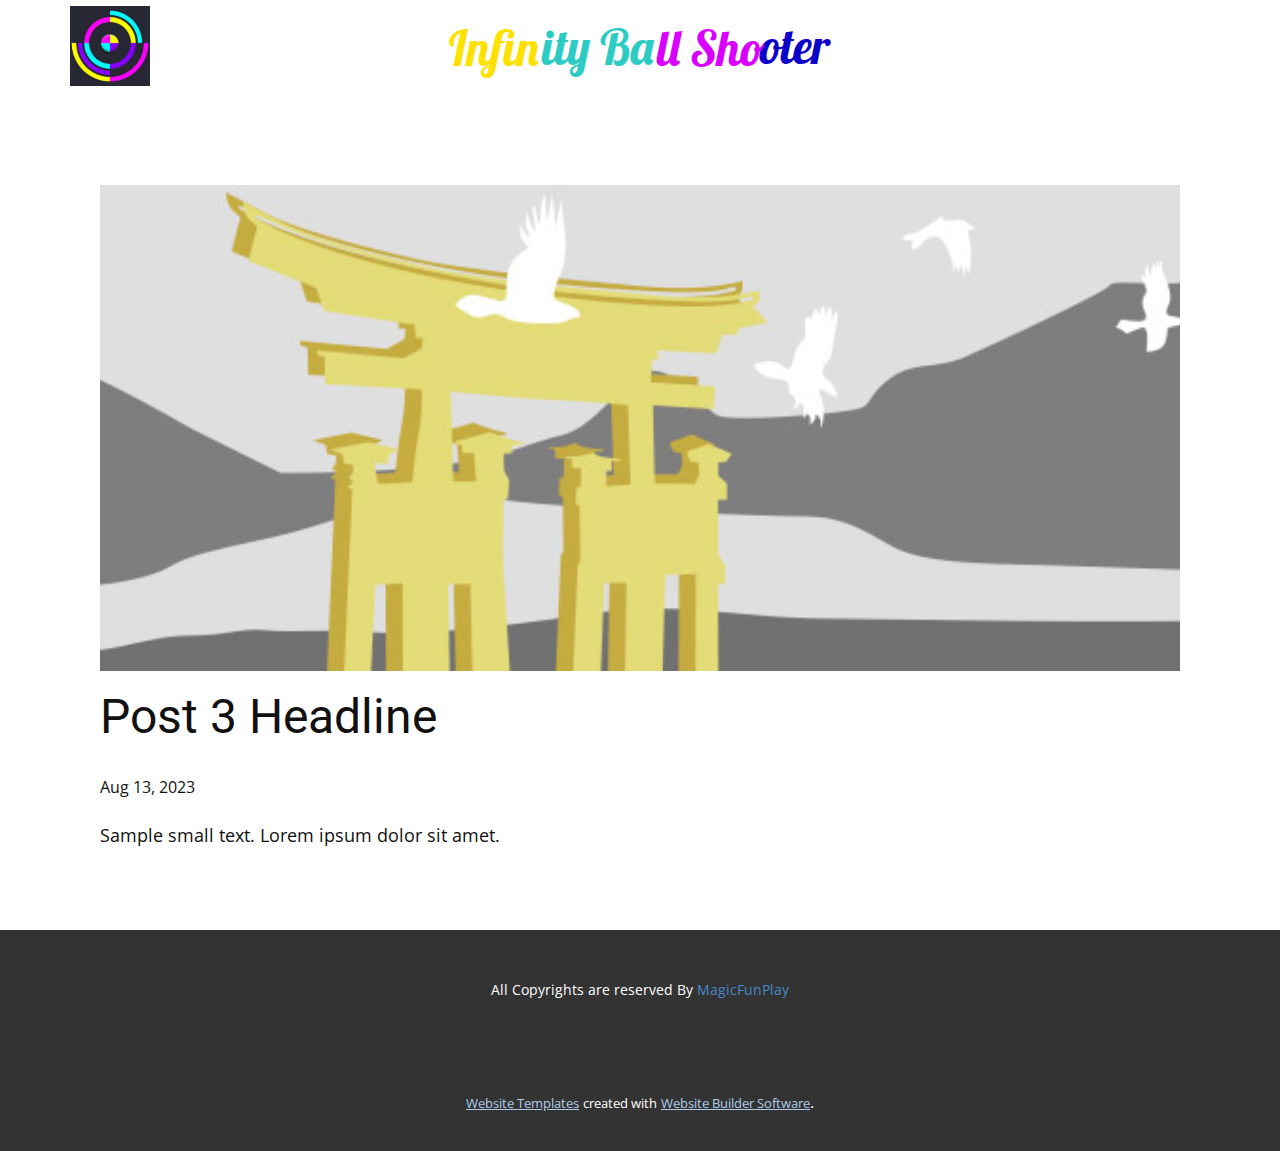
<file: blog/post-2.html>
<!DOCTYPE html>
<html style="font-size: 16px;" lang="en"><head>
    <meta name="viewport" content="width=device-width, initial-scale=1.0">
    <meta charset="utf-8">
    <meta name="keywords" content="Post 1 Headline">
    <meta name="description" content="">
    <title>Post 3 Headline</title>
    <link rel="stylesheet" href="../nicepage.css" media="screen">
<link rel="stylesheet" href="../Post-Template.css" media="screen">
    <script class="u-script" type="text/javascript" src="../jquery.js" defer=""></script>
    <script class="u-script" type="text/javascript" src="../nicepage.js" defer=""></script>
    <meta name="generator" content="Nicepage 5.15.1, nicepage.com">
    <link id="u-theme-google-font" rel="stylesheet" href="https://fonts.googleapis.com/css?family=Roboto:100,100i,300,300i,400,400i,500,500i,700,700i,900,900i|Open+Sans:300,300i,400,400i,500,500i,600,600i,700,700i,800,800i">
    <link id="u-page-google-font" rel="stylesheet" href="https://fonts.googleapis.com/css?family=Lobster:400">
    
    
    
    <script type="application/ld+json">{
		"@context": "http://schema.org",
		"@type": "Organization",
		"name": ""
}</script>
    <meta name="theme-color" content="#478ac9">
  <meta data-intl-tel-input-cdn-path="intlTelInput/"></head>
  <body class="u-body u-xl-mode" data-lang="en"><header class="u-clearfix u-header u-header" id="sec-bb44"><div class="u-clearfix u-sheet u-sheet-1">
        <img class="u-image u-image-default u-preserve-proportions u-image-1" src="../images/unnamed.webp" alt="" data-image-width="240" data-image-height="240">
        <h2 class="u-custom-font u-font-lobster u-text u-text-custom-color-3 u-text-default u-text-1"> oter</h2>
        <h2 class="u-custom-font u-font-lobster u-text u-text-palette-4-base u-text-2"> ity Ba</h2>
        <h2 class="u-custom-font u-font-lobster u-text u-text-custom-color-1 u-text-3"> Infin</h2>
        <h2 class="u-custom-font u-font-lobster u-text u-text-custom-color-2 u-text-default-xl u-text-4"> ll Sho</h2>
      </div></header>
    <section class="u-align-center u-clearfix u-section-1" id="sec-2cba">
      <div class="u-clearfix u-sheet u-valign-middle-md u-valign-middle-sm u-valign-middle-xs u-sheet-1"><!--post_details--><!--post_details_options_json--><!--{"source":""}--><!--/post_details_options_json--><!--blog_post-->
        <div class="u-container-style u-expanded-width u-post-details u-post-details-1">
          <div class="u-container-layout u-valign-middle u-container-layout-1"><!--blog_post_image-->
            <img alt="" class="u-blog-control u-expanded-width u-image u-image-default u-image-1" src="../images/8ad73f3c.jpeg"><!--/blog_post_image--><!--blog_post_header-->
            <h2 class="u-blog-control u-text u-text-1">Post 3 Headline</h2><!--/blog_post_header--><!--blog_post_metadata-->
            <div class="u-blog-control u-metadata u-metadata-1"><!--blog_post_metadata_date-->
              <span class="u-meta-date u-meta-icon">Aug 13, 2023</span><!--/blog_post_metadata_date--><!--blog_post_metadata_category-->
              <!--/blog_post_metadata_category--><!--blog_post_metadata_comments-->
              <!--/blog_post_metadata_comments-->
            </div><!--/blog_post_metadata--><!--blog_post_content-->
            <div class="u-align-justify u-blog-control u-post-content u-text u-text-2 fr-view">
  Sample small text. Lorem ipsum dolor sit amet.
  </div><!--/blog_post_content-->
          </div>
        </div><!--/blog_post--><!--/post_details-->
      </div>
    </section>
    
    
    
    <footer class="u-align-center u-clearfix u-footer u-grey-80 u-footer" id="sec-8ddc"><div class="u-clearfix u-sheet u-sheet-1">
        <p class="u-small-text u-text u-text-variant u-text-1">All Copyrights are reserved By <a href="https://play.google.com/store/apps/developer?id=magicfunplay" class="u-active-none u-border-none u-btn u-button-link u-button-style u-hover-none u-none u-text-palette-1-base u-btn-1">MagicFunPlay</a>
        </p>
      </div></footer>
    <section class="u-backlink u-clearfix u-grey-80">
      <a class="u-link" href="https://nicepage.com/website-templates" target="_blank">
        <span>Website Templates</span>
      </a>
      <p class="u-text">
        <span>created with</span>
      </p>
      <a class="u-link" href="" target="_blank">
        <span>Website Builder Software</span>
      </a>. 
    </section>
  
</body></html>
</file>
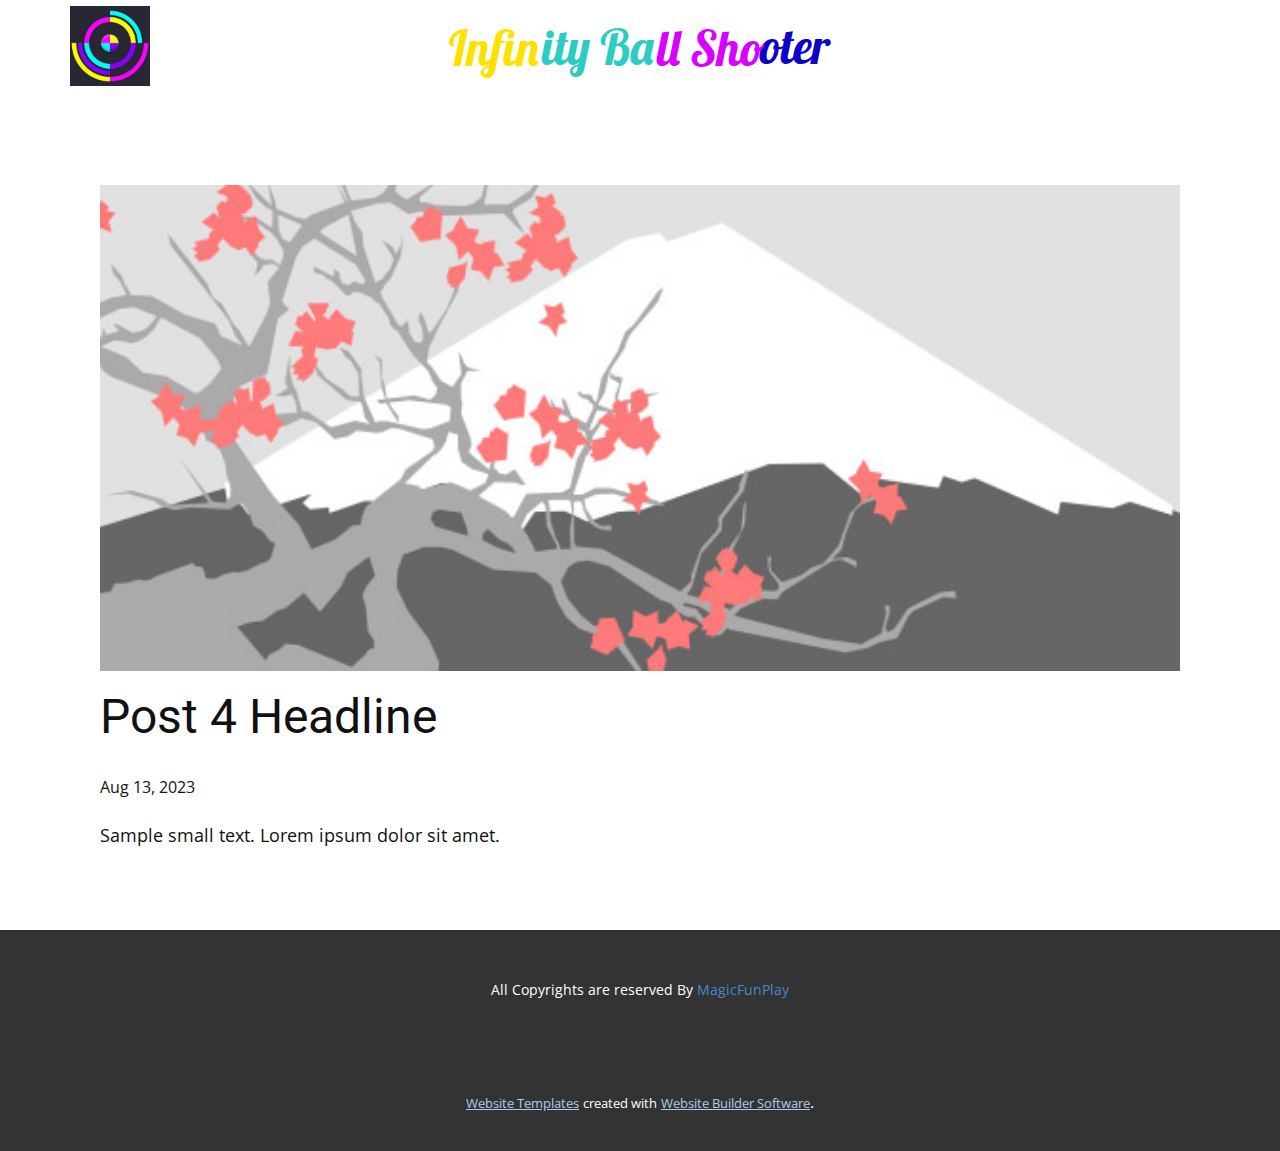
<file: blog/post-3.html>
<!DOCTYPE html>
<html style="font-size: 16px;" lang="en"><head>
    <meta name="viewport" content="width=device-width, initial-scale=1.0">
    <meta charset="utf-8">
    <meta name="keywords" content="Post 1 Headline">
    <meta name="description" content="">
    <title>Post 4 Headline</title>
    <link rel="stylesheet" href="../nicepage.css" media="screen">
<link rel="stylesheet" href="../Post-Template.css" media="screen">
    <script class="u-script" type="text/javascript" src="../jquery.js" defer=""></script>
    <script class="u-script" type="text/javascript" src="../nicepage.js" defer=""></script>
    <meta name="generator" content="Nicepage 5.15.1, nicepage.com">
    <link id="u-theme-google-font" rel="stylesheet" href="https://fonts.googleapis.com/css?family=Roboto:100,100i,300,300i,400,400i,500,500i,700,700i,900,900i|Open+Sans:300,300i,400,400i,500,500i,600,600i,700,700i,800,800i">
    <link id="u-page-google-font" rel="stylesheet" href="https://fonts.googleapis.com/css?family=Lobster:400">
    
    
    
    <script type="application/ld+json">{
		"@context": "http://schema.org",
		"@type": "Organization",
		"name": ""
}</script>
    <meta name="theme-color" content="#478ac9">
  <meta data-intl-tel-input-cdn-path="intlTelInput/"></head>
  <body class="u-body u-xl-mode" data-lang="en"><header class="u-clearfix u-header u-header" id="sec-bb44"><div class="u-clearfix u-sheet u-sheet-1">
        <img class="u-image u-image-default u-preserve-proportions u-image-1" src="../images/unnamed.webp" alt="" data-image-width="240" data-image-height="240">
        <h2 class="u-custom-font u-font-lobster u-text u-text-custom-color-3 u-text-default u-text-1"> oter</h2>
        <h2 class="u-custom-font u-font-lobster u-text u-text-palette-4-base u-text-2"> ity Ba</h2>
        <h2 class="u-custom-font u-font-lobster u-text u-text-custom-color-1 u-text-3"> Infin</h2>
        <h2 class="u-custom-font u-font-lobster u-text u-text-custom-color-2 u-text-default-xl u-text-4"> ll Sho</h2>
      </div></header>
    <section class="u-align-center u-clearfix u-section-1" id="sec-2cba">
      <div class="u-clearfix u-sheet u-valign-middle-md u-valign-middle-sm u-valign-middle-xs u-sheet-1"><!--post_details--><!--post_details_options_json--><!--{"source":""}--><!--/post_details_options_json--><!--blog_post-->
        <div class="u-container-style u-expanded-width u-post-details u-post-details-1">
          <div class="u-container-layout u-valign-middle u-container-layout-1"><!--blog_post_image-->
            <img alt="" class="u-blog-control u-expanded-width u-image u-image-default u-image-1" src="../images/0fd3416c.jpeg"><!--/blog_post_image--><!--blog_post_header-->
            <h2 class="u-blog-control u-text u-text-1">Post 4 Headline</h2><!--/blog_post_header--><!--blog_post_metadata-->
            <div class="u-blog-control u-metadata u-metadata-1"><!--blog_post_metadata_date-->
              <span class="u-meta-date u-meta-icon">Aug 13, 2023</span><!--/blog_post_metadata_date--><!--blog_post_metadata_category-->
              <!--/blog_post_metadata_category--><!--blog_post_metadata_comments-->
              <!--/blog_post_metadata_comments-->
            </div><!--/blog_post_metadata--><!--blog_post_content-->
            <div class="u-align-justify u-blog-control u-post-content u-text u-text-2 fr-view">
  Sample small text. Lorem ipsum dolor sit amet.
  </div><!--/blog_post_content-->
          </div>
        </div><!--/blog_post--><!--/post_details-->
      </div>
    </section>
    
    
    
    <footer class="u-align-center u-clearfix u-footer u-grey-80 u-footer" id="sec-8ddc"><div class="u-clearfix u-sheet u-sheet-1">
        <p class="u-small-text u-text u-text-variant u-text-1">All Copyrights are reserved By <a href="https://play.google.com/store/apps/developer?id=magicfunplay" class="u-active-none u-border-none u-btn u-button-link u-button-style u-hover-none u-none u-text-palette-1-base u-btn-1">MagicFunPlay</a>
        </p>
      </div></footer>
    <section class="u-backlink u-clearfix u-grey-80">
      <a class="u-link" href="https://nicepage.com/website-templates" target="_blank">
        <span>Website Templates</span>
      </a>
      <p class="u-text">
        <span>created with</span>
      </p>
      <a class="u-link" href="" target="_blank">
        <span>Website Builder Software</span>
      </a>. 
    </section>
  
</body></html>
</file>
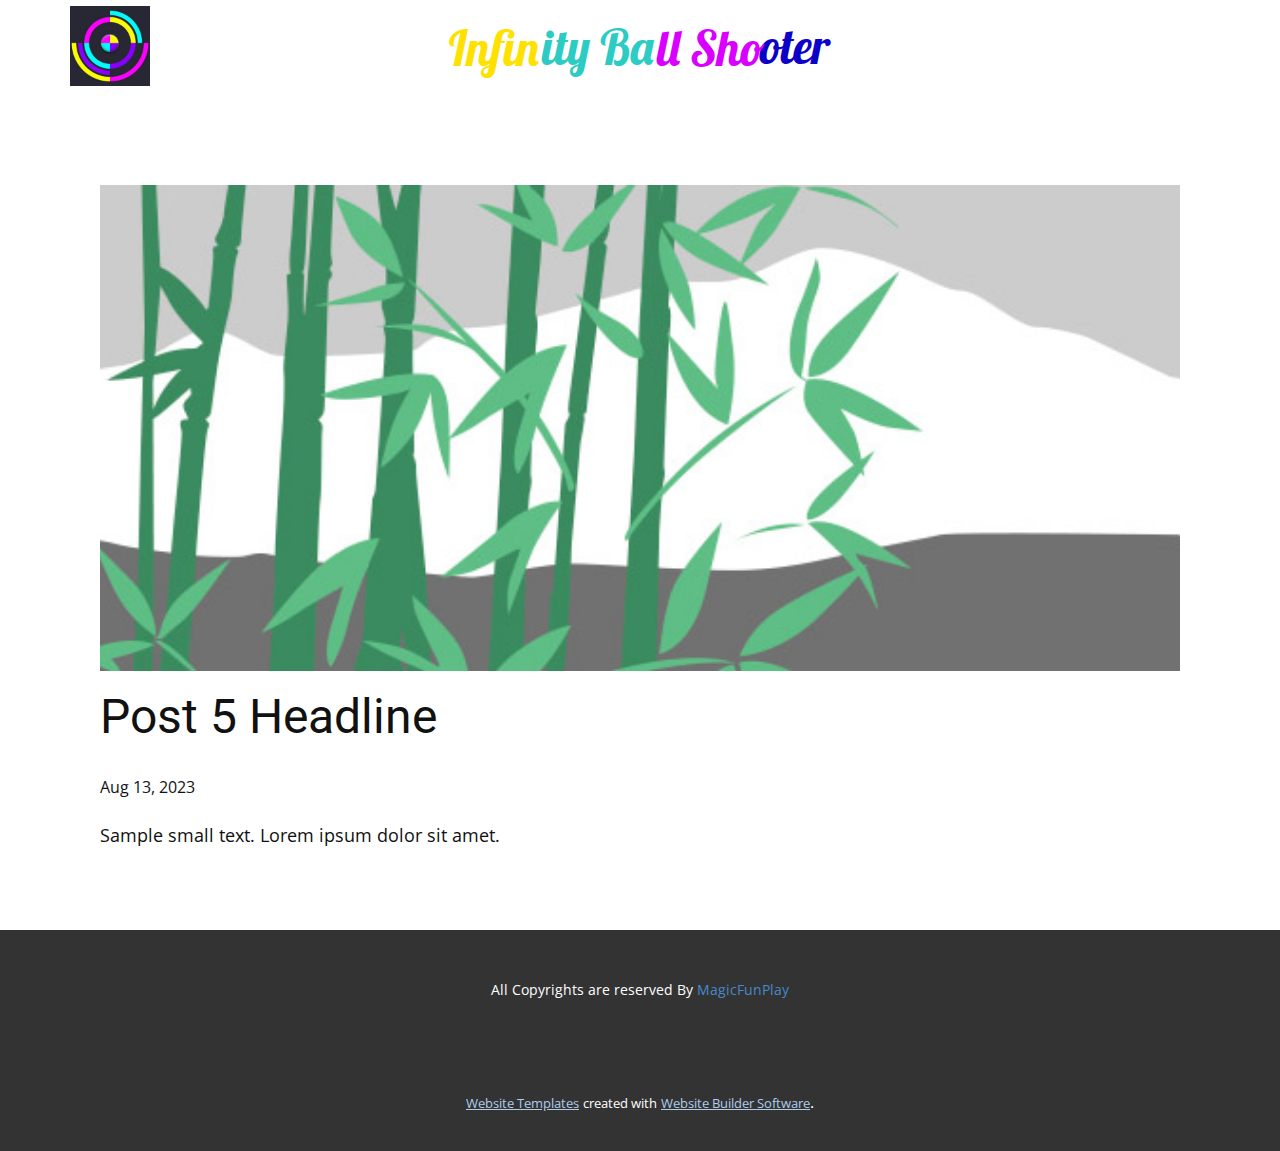
<file: blog/post-4.html>
<!DOCTYPE html>
<html style="font-size: 16px;" lang="en"><head>
    <meta name="viewport" content="width=device-width, initial-scale=1.0">
    <meta charset="utf-8">
    <meta name="keywords" content="Post 1 Headline">
    <meta name="description" content="">
    <title>Post 5 Headline</title>
    <link rel="stylesheet" href="../nicepage.css" media="screen">
<link rel="stylesheet" href="../Post-Template.css" media="screen">
    <script class="u-script" type="text/javascript" src="../jquery.js" defer=""></script>
    <script class="u-script" type="text/javascript" src="../nicepage.js" defer=""></script>
    <meta name="generator" content="Nicepage 5.15.1, nicepage.com">
    <link id="u-theme-google-font" rel="stylesheet" href="https://fonts.googleapis.com/css?family=Roboto:100,100i,300,300i,400,400i,500,500i,700,700i,900,900i|Open+Sans:300,300i,400,400i,500,500i,600,600i,700,700i,800,800i">
    <link id="u-page-google-font" rel="stylesheet" href="https://fonts.googleapis.com/css?family=Lobster:400">
    
    
    
    <script type="application/ld+json">{
		"@context": "http://schema.org",
		"@type": "Organization",
		"name": ""
}</script>
    <meta name="theme-color" content="#478ac9">
  <meta data-intl-tel-input-cdn-path="intlTelInput/"></head>
  <body class="u-body u-xl-mode" data-lang="en"><header class="u-clearfix u-header u-header" id="sec-bb44"><div class="u-clearfix u-sheet u-sheet-1">
        <img class="u-image u-image-default u-preserve-proportions u-image-1" src="../images/unnamed.webp" alt="" data-image-width="240" data-image-height="240">
        <h2 class="u-custom-font u-font-lobster u-text u-text-custom-color-3 u-text-default u-text-1"> oter</h2>
        <h2 class="u-custom-font u-font-lobster u-text u-text-palette-4-base u-text-2"> ity Ba</h2>
        <h2 class="u-custom-font u-font-lobster u-text u-text-custom-color-1 u-text-3"> Infin</h2>
        <h2 class="u-custom-font u-font-lobster u-text u-text-custom-color-2 u-text-default-xl u-text-4"> ll Sho</h2>
      </div></header>
    <section class="u-align-center u-clearfix u-section-1" id="sec-2cba">
      <div class="u-clearfix u-sheet u-valign-middle-md u-valign-middle-sm u-valign-middle-xs u-sheet-1"><!--post_details--><!--post_details_options_json--><!--{"source":""}--><!--/post_details_options_json--><!--blog_post-->
        <div class="u-container-style u-expanded-width u-post-details u-post-details-1">
          <div class="u-container-layout u-valign-middle u-container-layout-1"><!--blog_post_image-->
            <img alt="" class="u-blog-control u-expanded-width u-image u-image-default u-image-1" src="../images/68f64b9d.jpeg"><!--/blog_post_image--><!--blog_post_header-->
            <h2 class="u-blog-control u-text u-text-1">Post 5 Headline</h2><!--/blog_post_header--><!--blog_post_metadata-->
            <div class="u-blog-control u-metadata u-metadata-1"><!--blog_post_metadata_date-->
              <span class="u-meta-date u-meta-icon">Aug 13, 2023</span><!--/blog_post_metadata_date--><!--blog_post_metadata_category-->
              <!--/blog_post_metadata_category--><!--blog_post_metadata_comments-->
              <!--/blog_post_metadata_comments-->
            </div><!--/blog_post_metadata--><!--blog_post_content-->
            <div class="u-align-justify u-blog-control u-post-content u-text u-text-2 fr-view">
  Sample small text. Lorem ipsum dolor sit amet.
  </div><!--/blog_post_content-->
          </div>
        </div><!--/blog_post--><!--/post_details-->
      </div>
    </section>
    
    
    
    <footer class="u-align-center u-clearfix u-footer u-grey-80 u-footer" id="sec-8ddc"><div class="u-clearfix u-sheet u-sheet-1">
        <p class="u-small-text u-text u-text-variant u-text-1">All Copyrights are reserved By <a href="https://play.google.com/store/apps/developer?id=magicfunplay" class="u-active-none u-border-none u-btn u-button-link u-button-style u-hover-none u-none u-text-palette-1-base u-btn-1">MagicFunPlay</a>
        </p>
      </div></footer>
    <section class="u-backlink u-clearfix u-grey-80">
      <a class="u-link" href="https://nicepage.com/website-templates" target="_blank">
        <span>Website Templates</span>
      </a>
      <p class="u-text">
        <span>created with</span>
      </p>
      <a class="u-link" href="" target="_blank">
        <span>Website Builder Software</span>
      </a>. 
    </section>
  
</body></html>
</file>
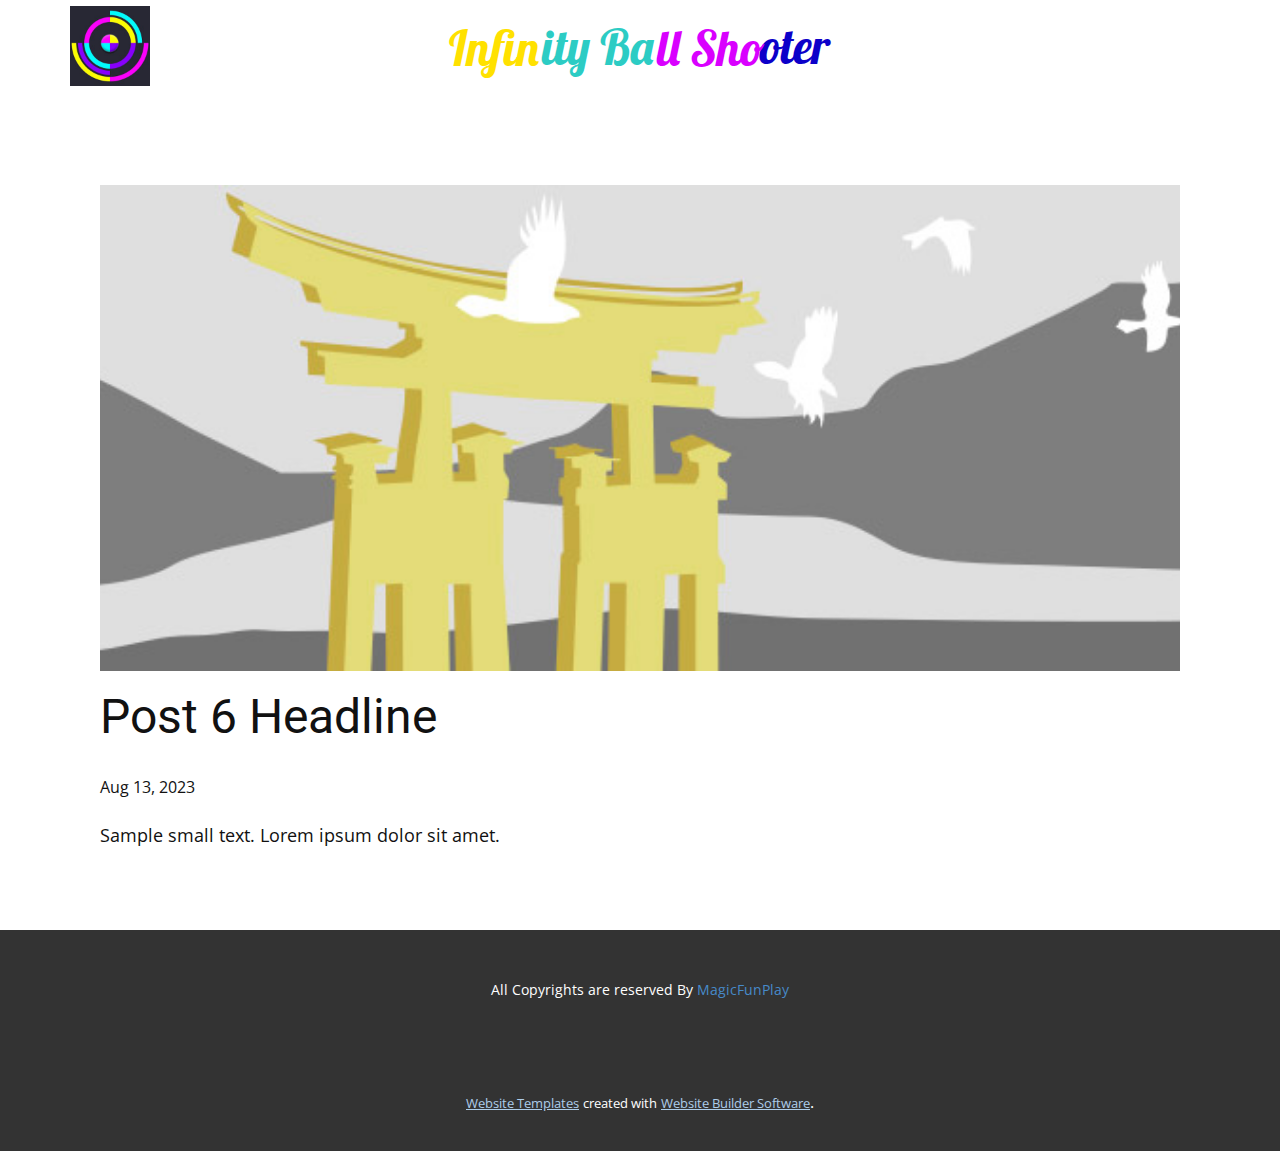
<file: blog/post-5.html>
<!DOCTYPE html>
<html style="font-size: 16px;" lang="en"><head>
    <meta name="viewport" content="width=device-width, initial-scale=1.0">
    <meta charset="utf-8">
    <meta name="keywords" content="Post 1 Headline">
    <meta name="description" content="">
    <title>Post 6 Headline</title>
    <link rel="stylesheet" href="../nicepage.css" media="screen">
<link rel="stylesheet" href="../Post-Template.css" media="screen">
    <script class="u-script" type="text/javascript" src="../jquery.js" defer=""></script>
    <script class="u-script" type="text/javascript" src="../nicepage.js" defer=""></script>
    <meta name="generator" content="Nicepage 5.15.1, nicepage.com">
    <link id="u-theme-google-font" rel="stylesheet" href="https://fonts.googleapis.com/css?family=Roboto:100,100i,300,300i,400,400i,500,500i,700,700i,900,900i|Open+Sans:300,300i,400,400i,500,500i,600,600i,700,700i,800,800i">
    <link id="u-page-google-font" rel="stylesheet" href="https://fonts.googleapis.com/css?family=Lobster:400">
    
    
    
    <script type="application/ld+json">{
		"@context": "http://schema.org",
		"@type": "Organization",
		"name": ""
}</script>
    <meta name="theme-color" content="#478ac9">
  <meta data-intl-tel-input-cdn-path="intlTelInput/"></head>
  <body class="u-body u-xl-mode" data-lang="en"><header class="u-clearfix u-header u-header" id="sec-bb44"><div class="u-clearfix u-sheet u-sheet-1">
        <img class="u-image u-image-default u-preserve-proportions u-image-1" src="../images/unnamed.webp" alt="" data-image-width="240" data-image-height="240">
        <h2 class="u-custom-font u-font-lobster u-text u-text-custom-color-3 u-text-default u-text-1"> oter</h2>
        <h2 class="u-custom-font u-font-lobster u-text u-text-palette-4-base u-text-2"> ity Ba</h2>
        <h2 class="u-custom-font u-font-lobster u-text u-text-custom-color-1 u-text-3"> Infin</h2>
        <h2 class="u-custom-font u-font-lobster u-text u-text-custom-color-2 u-text-default-xl u-text-4"> ll Sho</h2>
      </div></header>
    <section class="u-align-center u-clearfix u-section-1" id="sec-2cba">
      <div class="u-clearfix u-sheet u-valign-middle-md u-valign-middle-sm u-valign-middle-xs u-sheet-1"><!--post_details--><!--post_details_options_json--><!--{"source":""}--><!--/post_details_options_json--><!--blog_post-->
        <div class="u-container-style u-expanded-width u-post-details u-post-details-1">
          <div class="u-container-layout u-valign-middle u-container-layout-1"><!--blog_post_image-->
            <img alt="" class="u-blog-control u-expanded-width u-image u-image-default u-image-1" src="../images/8ad73f3c.jpeg"><!--/blog_post_image--><!--blog_post_header-->
            <h2 class="u-blog-control u-text u-text-1">Post 6 Headline</h2><!--/blog_post_header--><!--blog_post_metadata-->
            <div class="u-blog-control u-metadata u-metadata-1"><!--blog_post_metadata_date-->
              <span class="u-meta-date u-meta-icon">Aug 13, 2023</span><!--/blog_post_metadata_date--><!--blog_post_metadata_category-->
              <!--/blog_post_metadata_category--><!--blog_post_metadata_comments-->
              <!--/blog_post_metadata_comments-->
            </div><!--/blog_post_metadata--><!--blog_post_content-->
            <div class="u-align-justify u-blog-control u-post-content u-text u-text-2 fr-view">
  Sample small text. Lorem ipsum dolor sit amet.
  </div><!--/blog_post_content-->
          </div>
        </div><!--/blog_post--><!--/post_details-->
      </div>
    </section>
    
    
    
    <footer class="u-align-center u-clearfix u-footer u-grey-80 u-footer" id="sec-8ddc"><div class="u-clearfix u-sheet u-sheet-1">
        <p class="u-small-text u-text u-text-variant u-text-1">All Copyrights are reserved By <a href="https://play.google.com/store/apps/developer?id=magicfunplay" class="u-active-none u-border-none u-btn u-button-link u-button-style u-hover-none u-none u-text-palette-1-base u-btn-1">MagicFunPlay</a>
        </p>
      </div></footer>
    <section class="u-backlink u-clearfix u-grey-80">
      <a class="u-link" href="https://nicepage.com/website-templates" target="_blank">
        <span>Website Templates</span>
      </a>
      <p class="u-text">
        <span>created with</span>
      </p>
      <a class="u-link" href="" target="_blank">
        <span>Website Builder Software</span>
      </a>. 
    </section>
  
</body></html>
</file>
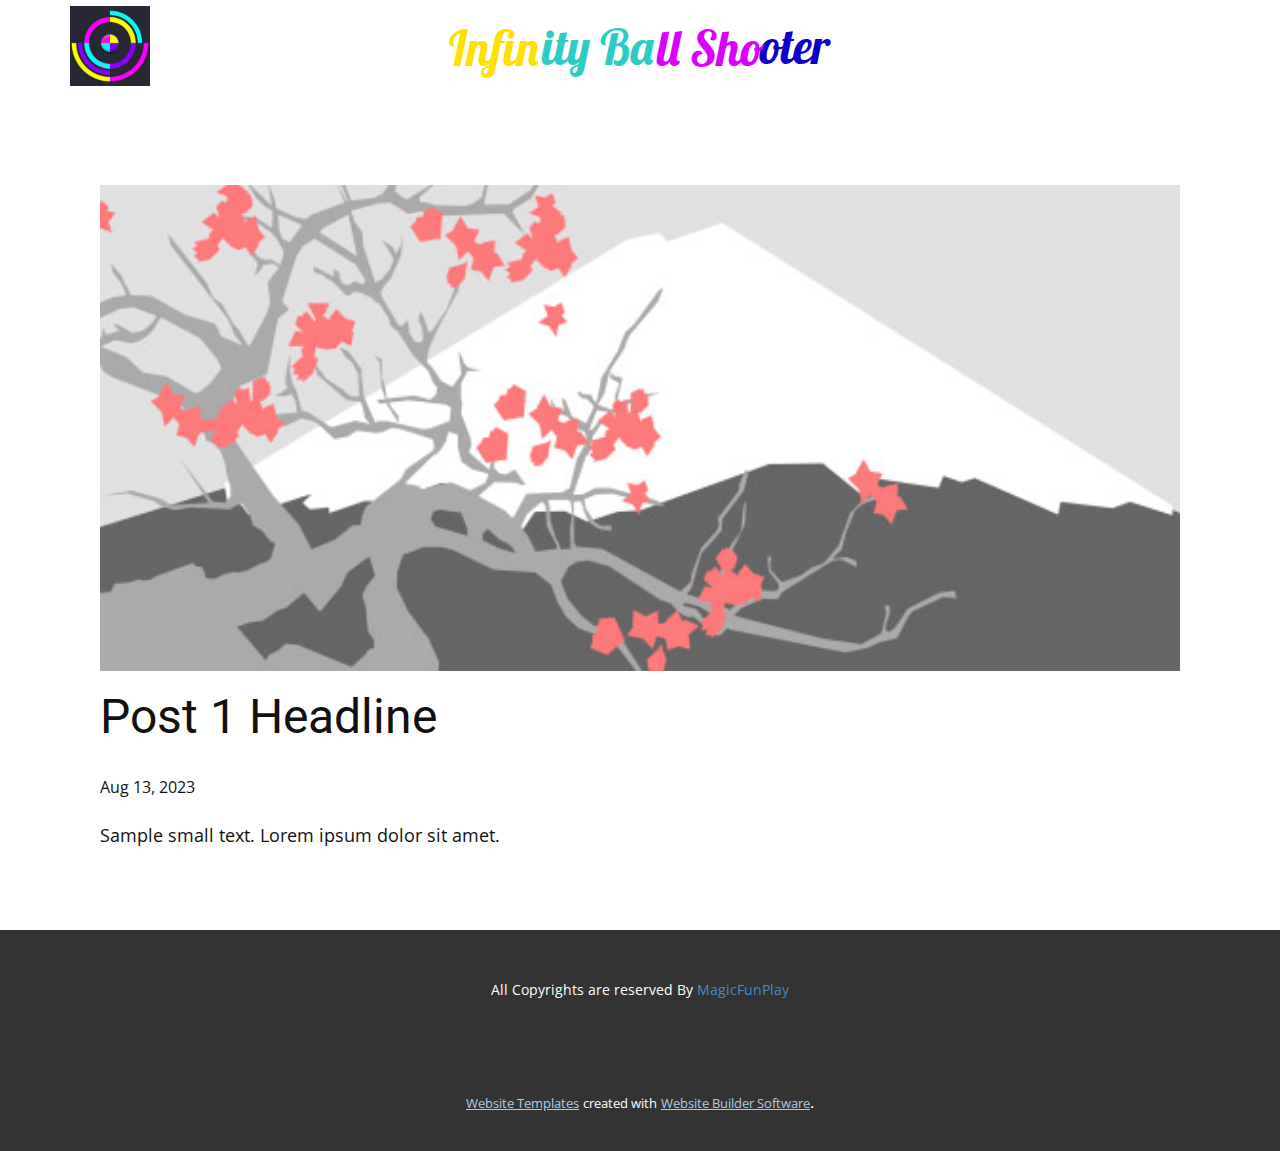
<file: blog/post.html>
<!DOCTYPE html>
<html style="font-size: 16px;" lang="en"><head>
    <meta name="viewport" content="width=device-width, initial-scale=1.0">
    <meta charset="utf-8">
    <meta name="keywords" content="Post 1 Headline">
    <meta name="description" content="">
    <title>Post 1 Headline</title>
    <link rel="stylesheet" href="../nicepage.css" media="screen">
<link rel="stylesheet" href="../Post-Template.css" media="screen">
    <script class="u-script" type="text/javascript" src="../jquery.js" defer=""></script>
    <script class="u-script" type="text/javascript" src="../nicepage.js" defer=""></script>
    <meta name="generator" content="Nicepage 5.15.1, nicepage.com">
    <link id="u-theme-google-font" rel="stylesheet" href="https://fonts.googleapis.com/css?family=Roboto:100,100i,300,300i,400,400i,500,500i,700,700i,900,900i|Open+Sans:300,300i,400,400i,500,500i,600,600i,700,700i,800,800i">
    <link id="u-page-google-font" rel="stylesheet" href="https://fonts.googleapis.com/css?family=Lobster:400">
    
    
    
    <script type="application/ld+json">{
		"@context": "http://schema.org",
		"@type": "Organization",
		"name": ""
}</script>
    <meta name="theme-color" content="#478ac9">
  <meta data-intl-tel-input-cdn-path="intlTelInput/"></head>
  <body class="u-body u-xl-mode" data-lang="en"><header class="u-clearfix u-header u-header" id="sec-bb44"><div class="u-clearfix u-sheet u-sheet-1">
        <img class="u-image u-image-default u-preserve-proportions u-image-1" src="../images/unnamed.webp" alt="" data-image-width="240" data-image-height="240">
        <h2 class="u-custom-font u-font-lobster u-text u-text-custom-color-3 u-text-default u-text-1"> oter</h2>
        <h2 class="u-custom-font u-font-lobster u-text u-text-palette-4-base u-text-2"> ity Ba</h2>
        <h2 class="u-custom-font u-font-lobster u-text u-text-custom-color-1 u-text-3"> Infin</h2>
        <h2 class="u-custom-font u-font-lobster u-text u-text-custom-color-2 u-text-default-xl u-text-4"> ll Sho</h2>
      </div></header>
    <section class="u-align-center u-clearfix u-section-1" id="sec-2cba">
      <div class="u-clearfix u-sheet u-valign-middle-md u-valign-middle-sm u-valign-middle-xs u-sheet-1"><!--post_details--><!--post_details_options_json--><!--{"source":""}--><!--/post_details_options_json--><!--blog_post-->
        <div class="u-container-style u-expanded-width u-post-details u-post-details-1">
          <div class="u-container-layout u-valign-middle u-container-layout-1"><!--blog_post_image-->
            <img alt="" class="u-blog-control u-expanded-width u-image u-image-default u-image-1" src="../images/0fd3416c.jpeg"><!--/blog_post_image--><!--blog_post_header-->
            <h2 class="u-blog-control u-text u-text-1">Post 1 Headline</h2><!--/blog_post_header--><!--blog_post_metadata-->
            <div class="u-blog-control u-metadata u-metadata-1"><!--blog_post_metadata_date-->
              <span class="u-meta-date u-meta-icon">Aug 13, 2023</span><!--/blog_post_metadata_date--><!--blog_post_metadata_category-->
              <!--/blog_post_metadata_category--><!--blog_post_metadata_comments-->
              <!--/blog_post_metadata_comments-->
            </div><!--/blog_post_metadata--><!--blog_post_content-->
            <div class="u-align-justify u-blog-control u-post-content u-text u-text-2 fr-view">
  Sample small text. Lorem ipsum dolor sit amet.
  </div><!--/blog_post_content-->
          </div>
        </div><!--/blog_post--><!--/post_details-->
      </div>
    </section>
    
    
    
    <footer class="u-align-center u-clearfix u-footer u-grey-80 u-footer" id="sec-8ddc"><div class="u-clearfix u-sheet u-sheet-1">
        <p class="u-small-text u-text u-text-variant u-text-1">All Copyrights are reserved By <a href="https://play.google.com/store/apps/developer?id=magicfunplay" class="u-active-none u-border-none u-btn u-button-link u-button-style u-hover-none u-none u-text-palette-1-base u-btn-1">MagicFunPlay</a>
        </p>
      </div></footer>
    <section class="u-backlink u-clearfix u-grey-80">
      <a class="u-link" href="https://nicepage.com/website-templates" target="_blank">
        <span>Website Templates</span>
      </a>
      <p class="u-text">
        <span>created with</span>
      </p>
      <a class="u-link" href="" target="_blank">
        <span>Website Builder Software</span>
      </a>. 
    </section>
  
</body></html>
</file>
